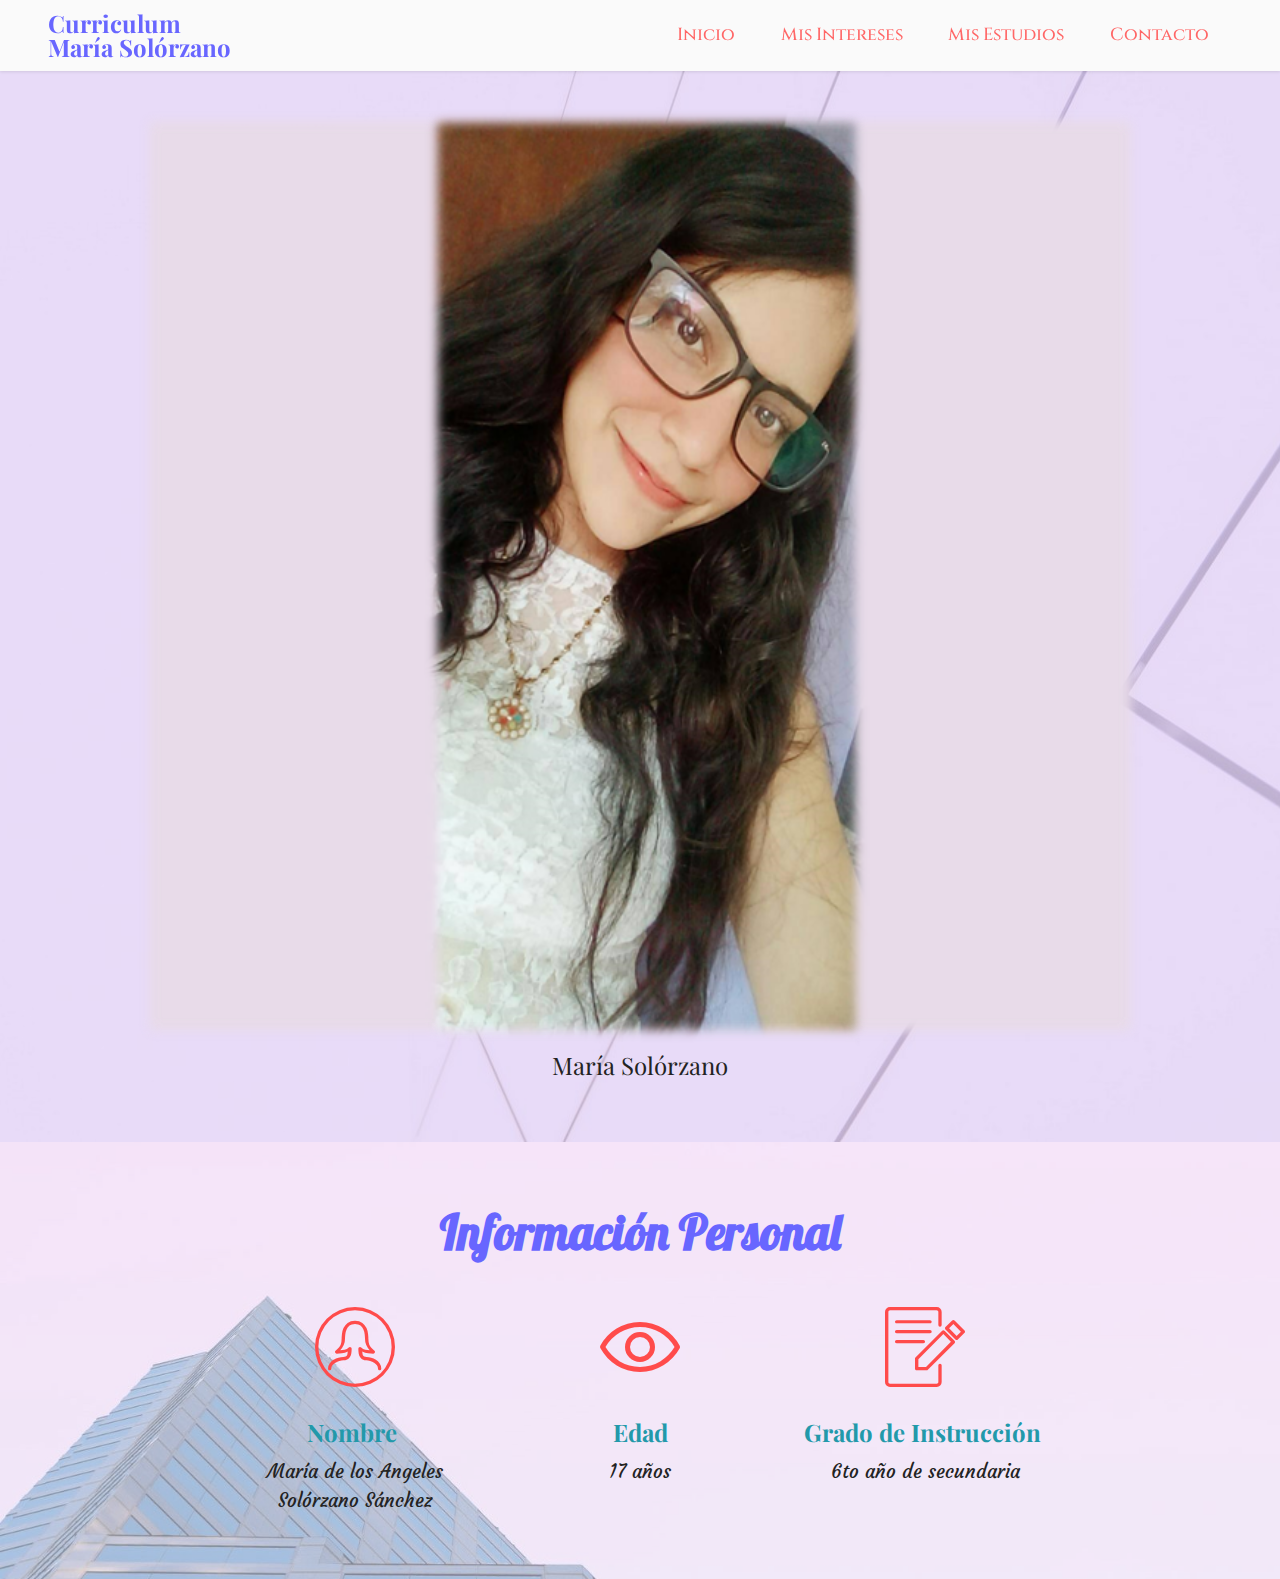
<file: index.html>
<!DOCTYPE html>
<html  >
<head>
  <!-- Site made with Mobirise Website Builder v5.3.0, https://mobirise.com -->
  <meta charset="UTF-8">
  <meta http-equiv="X-UA-Compatible" content="IE=edge">
  <meta name="generator" content="Mobirise v5.3.0, mobirise.com">
  <meta name="viewport" content="width=device-width, initial-scale=1, minimum-scale=1">
  <link rel="shortcut icon" href="assets/images/pexels-sharon-mccutcheon-3713892.jpg" type="image/x-icon">
  <meta name="description" content="">
  
  
  <title>Inicio</title>
  <link rel="stylesheet" href="assets/web/assets/mobirise-icons2/mobirise2.css">
  <link rel="stylesheet" href="assets/web/assets/mobirise-icons/mobirise-icons.css">
  <link rel="stylesheet" href="assets/web/assets/mobirise-icons-bold/mobirise-icons-bold.css">
  <link rel="stylesheet" href="assets/tether/tether.min.css">
  <link rel="stylesheet" href="assets/bootstrap/css/bootstrap.min.css">
  <link rel="stylesheet" href="assets/bootstrap/css/bootstrap-grid.min.css">
  <link rel="stylesheet" href="assets/bootstrap/css/bootstrap-reboot.min.css">
  <link rel="stylesheet" href="assets/dropdown/css/style.css">
  <link rel="stylesheet" href="assets/socicon/css/styles.css">
  <link rel="stylesheet" href="assets/theme/css/style.css">
  <link rel="preload" as="style" href="assets/mobirise/css/mbr-additional.css"><link rel="stylesheet" href="assets/mobirise/css/mbr-additional.css" type="text/css">
  
  
  
  
</head>
<body>
  
  <section class="menu menu1 cid-sv27QOKBMa" once="menu" id="menu1-0">
    

    <nav class="navbar navbar-dropdown navbar-fixed-top navbar-expand-lg">
        <div class="container-fluid">
            <div class="navbar-brand">
                
                <span class="navbar-caption-wrap"><a class="navbar-caption text-danger text-primary display-1" href="index.html">Curriculum<br> María Solórzano</a></span>
            </div>
            <button class="navbar-toggler" type="button" data-toggle="collapse" data-target="#navbarSupportedContent" aria-controls="navbarNavAltMarkup" aria-expanded="false" aria-label="Toggle navigation">
                <div class="hamburger">
                    <span></span>
                    <span></span>
                    <span></span>
                    <span></span>
                </div>
            </button>
            <div class="collapse navbar-collapse" id="navbarSupportedContent">
                <ul class="navbar-nav nav-dropdown nav-right" data-app-modern-menu="true"><li class="nav-item"><a class="nav-link link text-secondary text-primary display-4" href="index.html">Inicio</a></li>
                    <li class="nav-item"><a class="nav-link link text-secondary text-primary display-4" href="page1.html" target="_blank">Mis Intereses</a></li>
                    <li class="nav-item"><a class="nav-link link text-secondary text-primary display-4" href="page2.html">Mis Estudios</a>
                    </li><li class="nav-item"><a class="nav-link link text-secondary text-primary display-4" href="page3.html">Contacto</a></li></ul>
                
                
            </div>
        </div>
    </nav>
</section>

<section class="image3 cid-sv28gzDI10 mbr-fullscreen" id="image3-2">
    

    <div class="mbr-overlay" style="opacity: 0.4; background-color: rgb(199, 168, 241);">
    </div>

    <div class="container-fluid">
        <div class="row justify-content-center">
            <div class="col-12 col-lg-10">
                <div class="image-wrapper">
                    <img src="assets/images/imagen3.png" alt="Mobirise">
                    <p class="mbr-description mbr-fonts-style mt-2 align-center display-1">
                        María Solórzano</p>
                </div>
            </div>
        </div>
    </div>
</section>

<section class="features1 cid-sv28bft0uV mbr-parallax-background" id="features1-1">
    

    <div class="mbr-overlay" style="opacity: 0.5; background-color: rgb(255, 255, 255);">
    </div>
    <div class="container">
        <div class="row">
            <div class="col-12 col-lg-9">
                <h3 class="mbr-section-title mbr-fonts-style align-center mb-0 display-2">
                    <strong>Información Personal</strong></h3>
                
            </div>
        </div>
        <div class="row">
            <div class="card col-12 col-md-6 col-lg-3">
                <div class="card-wrapper">
                    <div class="card-box align-center">
                        <div class="iconfont-wrapper">
                            <span class="mbr-iconfont mbri-user2" style="color: rgb(255, 75, 75); fill: rgb(255, 75, 75);"></span>
                        </div>
                        <h5 class="card-title mbr-fonts-style display-1"><strong>Nombre&nbsp;</strong></h5>
                        <p class="card-text mbr-fonts-style display-7">María de los Angeles<br>Solórzano Sánchez</p>
                    </div>
                </div>
            </div>
            <div class="card col-12 col-md-6 col-lg-3">
                <div class="card-wrapper">
                    <div class="card-box align-center">
                        <div class="iconfont-wrapper">
                            <span class="mbr-iconfont mbrib-preview" style="color: rgb(255, 75, 75); fill: rgb(255, 75, 75);"></span>
                        </div>
                        <h5 class="card-title mbr-fonts-style display-1"><strong>Edad</strong></h5>
                        <p class="card-text mbr-fonts-style display-7">17 años</p>
                    </div>
                </div>
            </div>
            <div class="card col-12 col-md-6 col-lg-3">
                <div class="card-wrapper">
                    <div class="card-box align-center">
                        <div class="iconfont-wrapper">
                            <span class="mbr-iconfont mbri-edit" style="color: rgb(255, 75, 75); fill: rgb(255, 75, 75);"></span>
                        </div>
                        <h5 class="card-title mbr-fonts-style display-1"><strong>Grado de Instrucción&nbsp;</strong></h5>
                        <p class="card-text mbr-fonts-style display-7">6to año de secundaria</p>
                    </div>
                </div>
            </div>
            
        </div>
    </div>

  
</body>
</html>
</file>
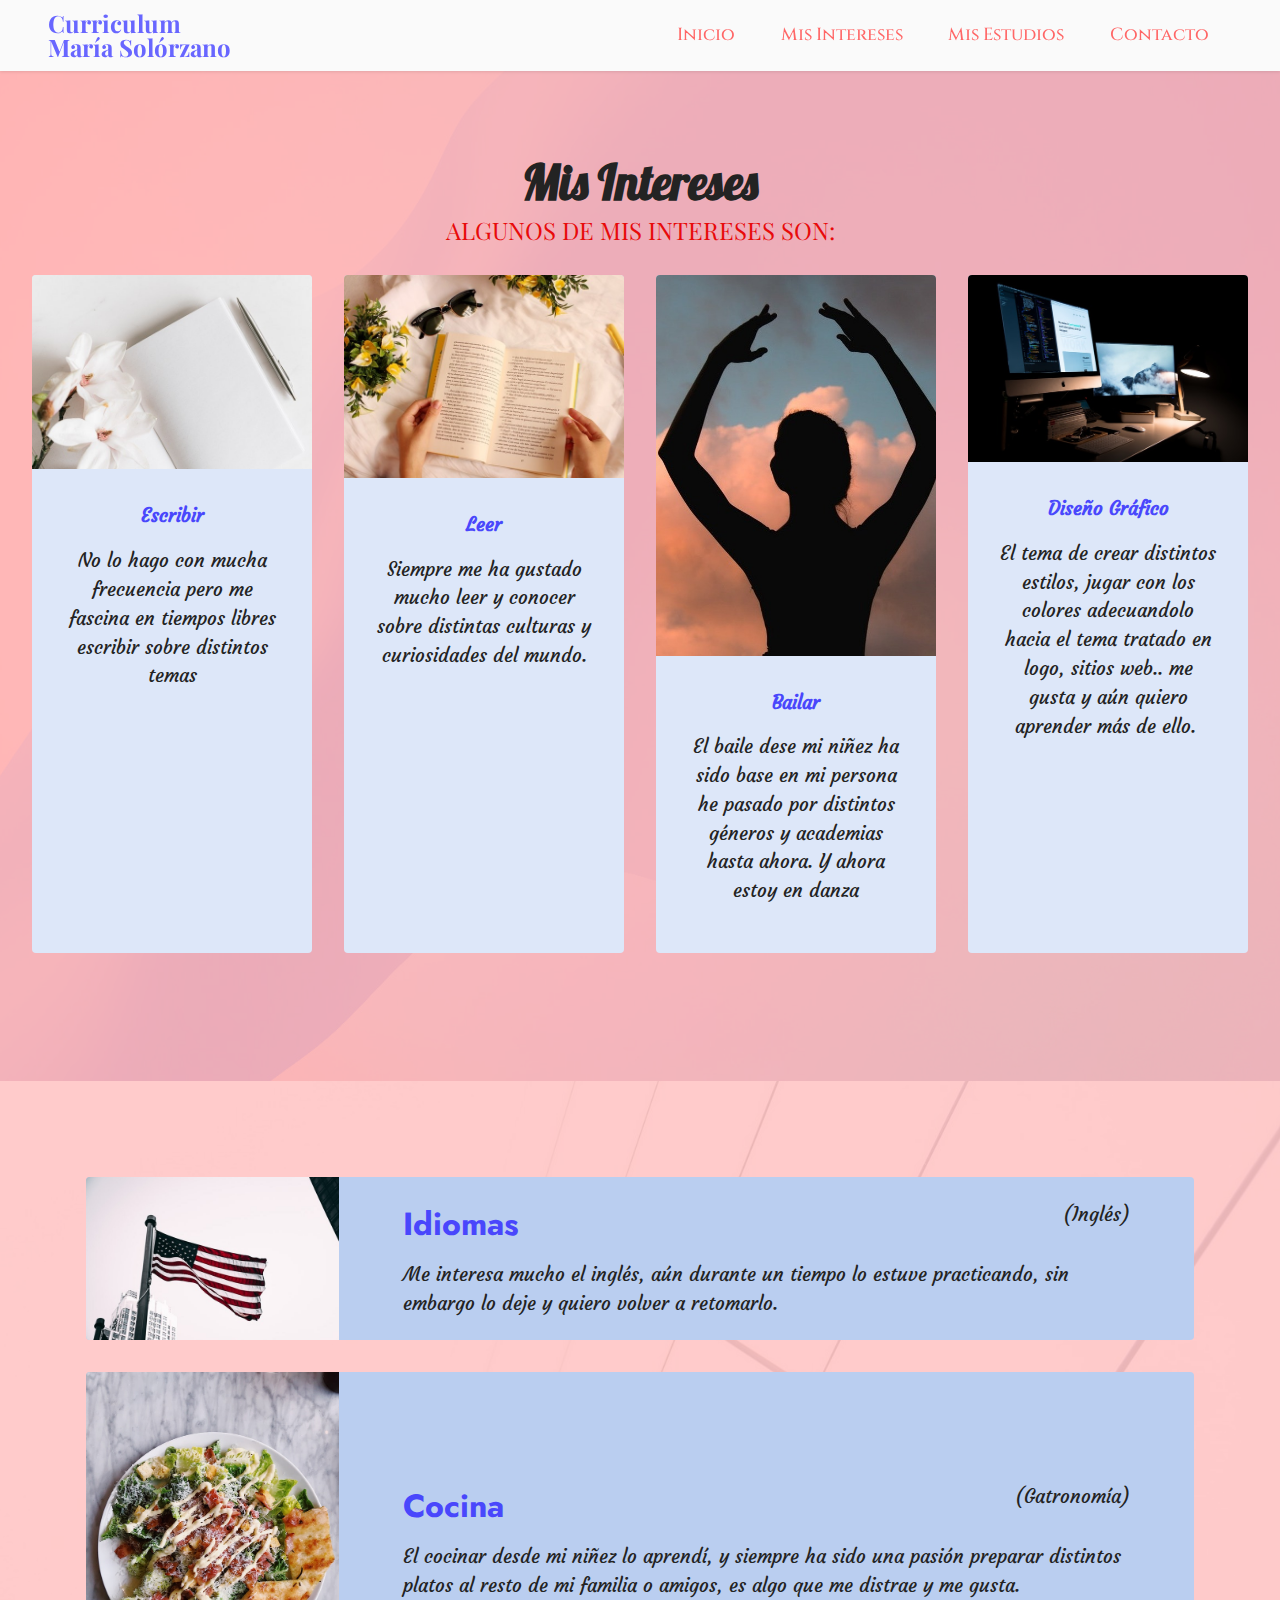
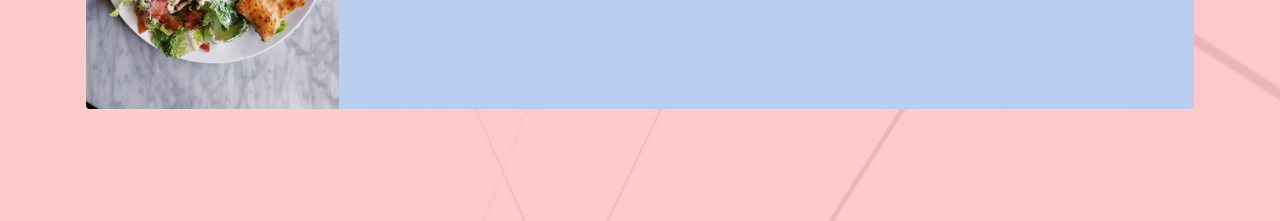
<file: page1.html>
<!DOCTYPE html>
<html  >
<head>
  <meta charset="UTF-8">
  <meta http-equiv="X-UA-Compatible" content="IE=edge">
  <meta name="generator" content="Mobirise v5.3.0, mobirise.com">
  <meta name="viewport" content="width=device-width, initial-scale=1, minimum-scale=1">
  <link rel="shortcut icon" href="assets/images/pexels-sharon-mccutcheon-3713892.jpg" type="image/x-icon">
  <meta name="description" content="">
  
  
  <title>Mis Intereses</title>
  <link rel="stylesheet" href="assets/tether/tether.min.css">
  <link rel="stylesheet" href="assets/bootstrap/css/bootstrap.min.css">
  <link rel="stylesheet" href="assets/bootstrap/css/bootstrap-grid.min.css">
  <link rel="stylesheet" href="assets/bootstrap/css/bootstrap-reboot.min.css">
  <link rel="stylesheet" href="assets/dropdown/css/style.css">
  <link rel="stylesheet" href="assets/socicon/css/styles.css">
  <link rel="stylesheet" href="assets/theme/css/style.css">
  <link rel="preload" as="style" href="assets/mobirise/css/mbr-additional.css"><link rel="stylesheet" href="assets/mobirise/css/mbr-additional.css" type="text/css">
  
  
  
  
</head>
<body>
  
  <section class="menu menu1 cid-sv27QOKBMa" once="menu" id="menu1-3">
    

    <nav class="navbar navbar-dropdown navbar-fixed-top navbar-expand-lg">
        <div class="container-fluid">
            <div class="navbar-brand">
                
                <span class="navbar-caption-wrap"><a class="navbar-caption text-danger text-primary display-1" href="index.html">Curriculum<br> María Solórzano</a></span>
            </div>
            <button class="navbar-toggler" type="button" data-toggle="collapse" data-target="#navbarSupportedContent" aria-controls="navbarNavAltMarkup" aria-expanded="false" aria-label="Toggle navigation">
                <div class="hamburger">
                    <span></span>
                    <span></span>
                    <span></span>
                    <span></span>
                </div>
            </button>
            <div class="collapse navbar-collapse" id="navbarSupportedContent">
                <ul class="navbar-nav nav-dropdown nav-right" data-app-modern-menu="true"><li class="nav-item"><a class="nav-link link text-secondary text-primary display-4" href="index.html">Inicio</a></li>
                    <li class="nav-item"><a class="nav-link link text-secondary text-primary display-4" href="page1.html" target="_blank">Mis Intereses</a></li>
                    <li class="nav-item"><a class="nav-link link text-secondary text-primary display-4" href="page2.html">Mis Estudios</a>
                    </li><li class="nav-item"><a class="nav-link link text-secondary text-primary display-4" href="page3.html">Contacto</a></li></ul>
                
                
            </div>
        </div>
    </nav>
</section>

<section class="gallery3 cid-sv2i0Z5v4S" id="gallery3-4">
    
    <div class="mbr-overlay"></div>
    <div class="container-fluid">
        <div class="mbr-section-head">
            <h4 class="mbr-section-title mbr-fonts-style align-center mb-0 display-2">
                <strong>Mis Intereses</strong></h4>
            <h5 class="mbr-section-subtitle mbr-fonts-style align-center mb-0 mt-2 display-1">ALGUNOS DE MIS INTERESES SON:</h5>
        </div>
        <div class="row mt-4">
            <div class="item features-image сol-12 col-md-6 col-lg-3">
                <div class="item-wrapper">
                    <div class="item-img">
                        <img src="assets/images/pexels-karolina-grabowska-4210784.jpeg" alt="">
                    </div>
                    <div class="item-content">
                        <h5 class="item-title mbr-fonts-style display-7">
                            <strong>Escribir</strong></h5>
                        
                        <p class="mbr-text mbr-fonts-style mt-3 display-7">No lo hago con mucha frecuencia pero me fascina en tiempos libres escribir sobre distintos temas</p>
                    </div>
                    
                </div>
            </div>
            <div class="item features-image сol-12 col-md-6 col-lg-3">
                <div class="item-wrapper">
                    <div class="item-img">
                        <img src="assets/images/pexels-aline-viana-prado-2465877.jpeg" alt="">
                    </div>
                    <div class="item-content">
                        <h5 class="item-title mbr-fonts-style display-7">
                            <strong>Leer</strong></h5>
                        
                        <p class="mbr-text mbr-fonts-style mt-3 display-7">Siempre me ha gustado mucho leer y conocer sobre distintas culturas y curiosidades del mundo.</p>
                    </div>
                    
                </div>
            </div>
            <div class="item features-image сol-12 col-md-6 col-lg-3">
                <div class="item-wrapper">
                    <div class="item-img">
                        <img src="assets/images/pexels-gustavo-tabosa-760117.jpeg" alt="">
                    </div>
                    <div class="item-content">
                        <h5 class="item-title mbr-fonts-style display-7"><strong>Bailar</strong></h5>
                        
                        <p class="mbr-text mbr-fonts-style mt-3 display-7">El baile dese mi niñez ha sido base en mi persona he pasado por distintos géneros y academias hasta ahora. Y ahora estoy en danza</p>
                    </div>
                    
                </div>
            </div>
            <div class="item features-image сol-12 col-md-6 col-lg-3">
                <div class="item-wrapper">
                    <div class="item-img">
                        <img src="assets/images/pexels-lee-campbell-115655.jpg" alt="" title="">
                    </div>
                    <div class="item-content">
                        <h5 class="item-title mbr-fonts-style display-7">
                            <strong>Diseño Gráfico</strong></h5>
                        
                        <p class="mbr-text mbr-fonts-style mt-3 display-7">El tema de crear distintos estilos, jugar con los colores adecuandolo hacia el tema tratado en logo, sitios web.. me gusta y aún quiero aprender más de ello.&nbsp;</p>
                    </div>
                    
                </div>
            </div>
        </div>
    </div>
</section>

<section class="features10 cid-sv2iu1BV0P" id="features11-5">
    <!---->
    
    <div class="mbr-overlay" style="opacity: 0.7; background-color: rgb(255, 181, 181);">
    </div>
    <div class="container">
        <div class="title">
            
            
        </div>
        <div class="card">
            <div class="card-wrapper">
                <div class="row align-items-center">
                    <div class="col-12 col-md-3">
                        <div class="image-wrapper">
                            <img src="assets/images/pexels-matthis-volquardsen-2091161.jpeg" alt="Mobirise" title="">
                        </div>
                    </div>
                    <div class="col-12 col-md">
                        <div class="card-box">
                            <div class="row">
                                <div class="col-12">
                                    <div class="top-line">
                                        <h4 class="card-title mbr-fonts-style display-5"><strong>Idiomas</strong></h4>
                                        <p class="cost mbr-fonts-style display-7">(Inglés)</p>
                                    </div>
                                </div>
                                <div class="col-12">
                                    <div class="bottom-line">
                                        <p class="mbr-text mbr-fonts-style m-0 display-7">
                                            Me interesa mucho el inglés, aún durante un tiempo lo estuve practicando, sin embargo lo deje y quiero volver a retomarlo.</p>
                                    </div>
                                </div>
                            </div>
                        </div>
                    </div>
                </div>
            </div>
        </div>
        <div class="card">
            <div class="card-wrapper">
                <div class="row align-items-center">
                    <div class="col-12 col-md-3">
                        <div class="image-wrapper">
                            <img src="assets/images/pexels-julie-aagaard-2097090.jpg" alt="Mobirise" title="">
                        </div>
                    </div>
                    <div class="col-12 col-md">
                        <div class="card-box">
                            <div class="row">
                                <div class="col-12">
                                    <div class="top-line">
                                        <h4 class="card-title mbr-fonts-style display-5"><strong>Cocina</strong></h4>
                                        <p class="cost mbr-fonts-style display-7">(Gatronomía)</p>
                                    </div>
                                </div>
                                <div class="col-12">
                                    <div class="bottom-line">
                                        <p class="mbr-text mbr-fonts-style m-0 display-7">
                                            El cocinar desde mi niñez lo aprendí, y siempre ha sido una pasión preparar distintos platos al resto de mi familia o amigos, es algo que me distrae y me gusta.</p>
                                    </div>
                                </div>
                            </div>
                        </div>
                    </div>
                </div>
            </div>
        </div>
        
        
        
        
    </div>

  
</body>
</html>
</file>
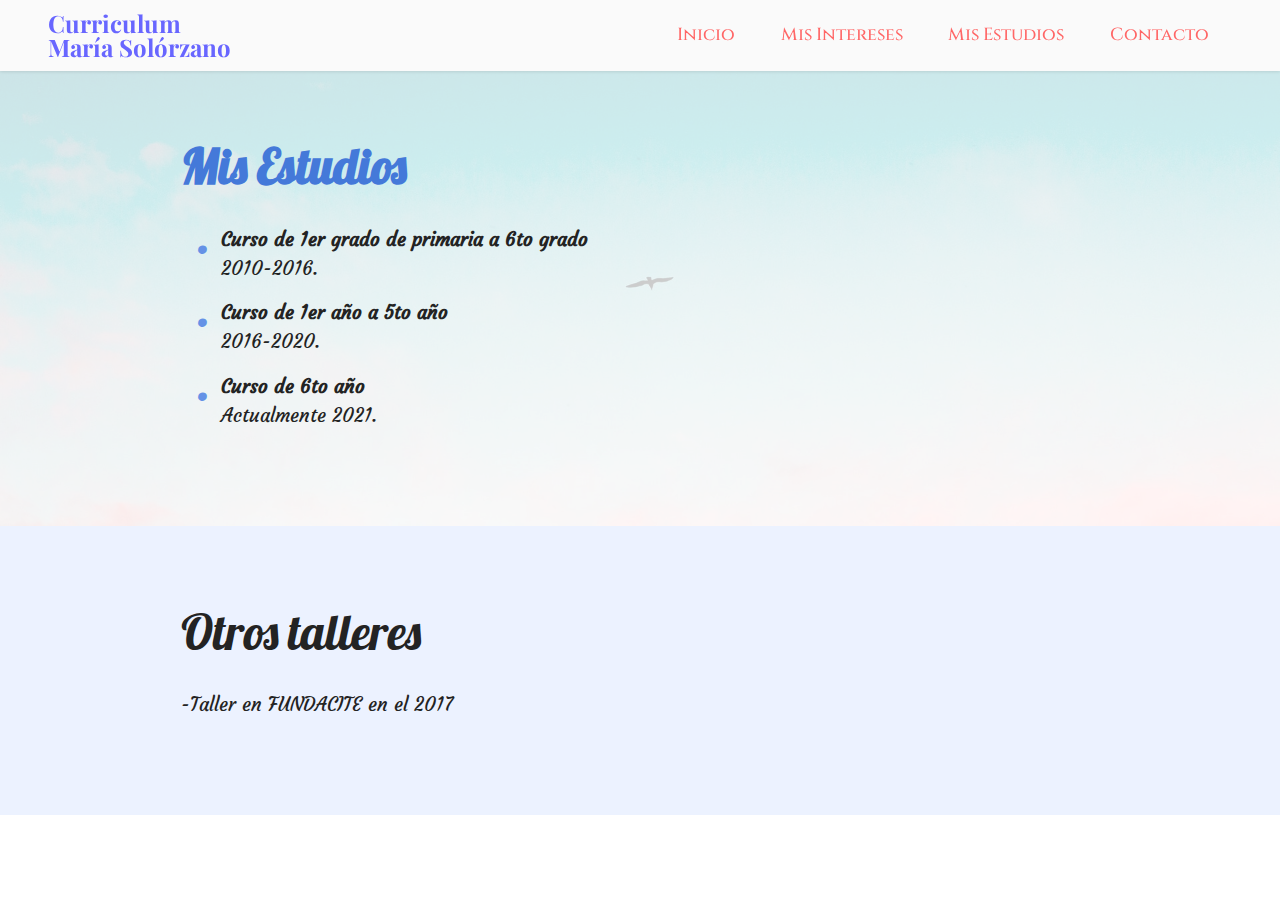
<file: page2.html>
<!DOCTYPE html>
<html  >
<head>
  <!-- Site made with Mobirise Website Builder v5.3.0, https://mobirise.com -->
  <meta charset="UTF-8">
  <meta http-equiv="X-UA-Compatible" content="IE=edge">
  <meta name="generator" content="Mobirise v5.3.0, mobirise.com">
  <meta name="viewport" content="width=device-width, initial-scale=1, minimum-scale=1">
  <link rel="shortcut icon" href="assets/images/pexels-sharon-mccutcheon-3713892.jpg" type="image/x-icon">
  <meta name="description" content="">
  
  
  <title>Mis Estudios</title>
  <link rel="stylesheet" href="assets/tether/tether.min.css">
  <link rel="stylesheet" href="assets/bootstrap/css/bootstrap.min.css">
  <link rel="stylesheet" href="assets/bootstrap/css/bootstrap-grid.min.css">
  <link rel="stylesheet" href="assets/bootstrap/css/bootstrap-reboot.min.css">
  <link rel="stylesheet" href="assets/dropdown/css/style.css">
  <link rel="stylesheet" href="assets/socicon/css/styles.css">
  <link rel="stylesheet" href="assets/theme/css/style.css">
  <link rel="preload" as="style" href="assets/mobirise/css/mbr-additional.css"><link rel="stylesheet" href="assets/mobirise/css/mbr-additional.css" type="text/css">
  
  
  
  
</head>
<body>
  
  <section class="menu menu1 cid-sv27QOKBMa" once="menu" id="menu1-6">
    

    <nav class="navbar navbar-dropdown navbar-fixed-top navbar-expand-lg">
        <div class="container-fluid">
            <div class="navbar-brand">
                
                <span class="navbar-caption-wrap"><a class="navbar-caption text-danger text-primary display-1" href="index.html">Curriculum<br> María Solórzano</a></span>
            </div>
            <button class="navbar-toggler" type="button" data-toggle="collapse" data-target="#navbarSupportedContent" aria-controls="navbarNavAltMarkup" aria-expanded="false" aria-label="Toggle navigation">
                <div class="hamburger">
                    <span></span>
                    <span></span>
                    <span></span>
                    <span></span>
                </div>
            </button>
            <div class="collapse navbar-collapse" id="navbarSupportedContent">
                <ul class="navbar-nav nav-dropdown nav-right" data-app-modern-menu="true"><li class="nav-item"><a class="nav-link link text-secondary text-primary display-4" href="index.html">Inicio</a></li>
                    <li class="nav-item"><a class="nav-link link text-secondary text-primary display-4" href="page1.html" target="_blank">Mis Intereses</a></li>
                    <li class="nav-item"><a class="nav-link link text-secondary text-primary display-4" href="page2.html">Mis Estudios</a>
                    </li><li class="nav-item"><a class="nav-link link text-secondary text-primary display-4" href="page3.html">Contacto</a></li></ul>
                
                
            </div>
        </div>
    </nav>
</section>

<section class="content14 cid-sv2tcLMKQY mbr-parallax-background" id="content14-7">
    
    <div class="mbr-overlay" style="opacity: 0.8; background-color: rgb(255, 255, 255);"></div>
    
    <div class="container">
        <div class="row justify-content-center">
            <div class="col-md-12 col-lg-10">
                    <h3 class="mbr-section-title mbr-fonts-style mb-4 display-2"><strong>Mis Estudios</strong></h3>
                <ul class="list mbr-fonts-style display-7">
                    <li><strong>Curso de 1er grado de primaria a 6to grado</strong><br>2010-2016.</li>
                    <li><strong>Curso de 1er año a 5to año</strong><br>2016-2020.</li>
                    <li><strong>Curso de 6to año</strong><br>Actualmente 2021.</li>
                </ul>
            </div>
        </div>
    </div>
</section>

<section class="content5 cid-sv2uxfWpVd" id="content5-8">
    
    <div class="container">
        <div class="row justify-content-center">
            <div class="col-md-12 col-lg-10">
                
                <h4 class="mbr-section-subtitle mbr-fonts-style mb-4 display-2">Otros talleres</h4>
                <p class="mbr-text mbr-fonts-style display-7">-Taller en FUNDACITE en el 2017</p>
            </div>
        </div>
    </div>

  
</body>
</html>
</file>
<file: assets/web/assets/mobirise-icons2/mobirise2.css>
@font-face {
  font-family: 'Moririse2';
  font-display: swap;
  src:  url('mobirise2.eot?f2bix4');
  src:  url('mobirise2.eot?f2bix4#iefix') format('embedded-opentype'),
    url('mobirise2.ttf?f2bix4') format('truetype'),
    url('mobirise2.woff?f2bix4') format('woff'),
    url('mobirise2.svg?f2bix4#mobirise2') format('svg');
  font-weight: normal;
  font-style: normal;
}

[class^="mobi-"], [class*=" mobi-"] {
  /* use !important to prevent issues with browser extensions that change fonts */
  font-family: 'Moririse2' !important;
  speak: none;
  font-style: normal;
  font-weight: normal;
  font-variant: normal;
  text-transform: none;
  line-height: 1;

  /* Better Font Rendering =========== */
  -webkit-font-smoothing: antialiased;
  -moz-osx-font-smoothing: grayscale;
}

.mobi-mbri-add-submenu:before {
  content: "\e900";
}
.mobi-mbri-alert:before {
  content: "\e901";
}
.mobi-mbri-align-center:before {
  content: "\e902";
}
.mobi-mbri-align-justify:before {
  content: "\e903";
}
.mobi-mbri-align-left:before {
  content: "\e904";
}
.mobi-mbri-align-right:before {
  content: "\e905";
}
.mobi-mbri-android:before {
  content: "\e906";
}
.mobi-mbri-apple:before {
  content: "\e907";
}
.mobi-mbri-arrow-down:before {
  content: "\e908";
}
.mobi-mbri-arrow-next:before {
  content: "\e909";
}
.mobi-mbri-arrow-prev:before {
  content: "\e90a";
}
.mobi-mbri-arrow-up:before {
  content: "\e90b";
}
.mobi-mbri-bold:before {
  content: "\e90c";
}
.mobi-mbri-bookmark:before {
  content: "\e90d";
}
.mobi-mbri-bootstrap:before {
  content: "\e90e";
}
.mobi-mbri-briefcase:before {
  content: "\e90f";
}
.mobi-mbri-browse:before {
  content: "\e910";
}
.mobi-mbri-bulleted-list:before {
  content: "\e911";
}
.mobi-mbri-calendar:before {
  content: "\e912";
}
.mobi-mbri-camera:before {
  content: "\e913";
}
.mobi-mbri-cart-add:before {
  content: "\e914";
}
.mobi-mbri-cart-full:before {
  content: "\e915";
}
.mobi-mbri-cash:before {
  content: "\e916";
}
.mobi-mbri-change-style:before {
  content: "\e917";
}
.mobi-mbri-chat:before {
  content: "\e918";
}
.mobi-mbri-clock:before {
  content: "\e919";
}
.mobi-mbri-close:before {
  content: "\e91a";
}
.mobi-mbri-cloud:before {
  content: "\e91b";
}
.mobi-mbri-code:before {
  content: "\e91c";
}
.mobi-mbri-contact-form:before {
  content: "\e91d";
}
.mobi-mbri-credit-card:before {
  content: "\e91e";
}
.mobi-mbri-cursor-click:before {
  content: "\e91f";
}
.mobi-mbri-cust-feedback:before {
  content: "\e920";
}
.mobi-mbri-database:before {
  content: "\e921";
}
.mobi-mbri-delivery:before {
  content: "\e922";
}
.mobi-mbri-desktop:before {
  content: "\e923";
}
.mobi-mbri-devices:before {
  content: "\e924";
}
.mobi-mbri-down:before {
  content: "\e925";
}
.mobi-mbri-download-2:before {
  content: "\e926";
}
.mobi-mbri-download:before {
  content: "\e927";
}
.mobi-mbri-drag-n-drop-2:before {
  content: "\e928";
}
.mobi-mbri-drag-n-drop:before {
  content: "\e929";
}
.mobi-mbri-edit-2:before {
  content: "\e92a";
}
.mobi-mbri-edit:before {
  content: "\e92b";
}
.mobi-mbri-error:before {
  content: "\e92c";
}
.mobi-mbri-extension:before {
  content: "\e92d";
}
.mobi-mbri-features:before {
  content: "\e92e";
}
.mobi-mbri-file:before {
  content: "\e92f";
}
.mobi-mbri-flag:before {
  content: "\e930";
}
.mobi-mbri-folder:before {
  content: "\e931";
}
.mobi-mbri-gift:before {
  content: "\e932";
}
.mobi-mbri-github:before {
  content: "\e933";
}
.mobi-mbri-globe-2:before {
  content: "\e934";
}
.mobi-mbri-globe:before {
  content: "\e935";
}
.mobi-mbri-growing-chart:before {
  content: "\e936";
}
.mobi-mbri-hearth:before {
  content: "\e937";
}
.mobi-mbri-help:before {
  content: "\e938";
}
.mobi-mbri-home:before {
  content: "\e939";
}
.mobi-mbri-hot-cup:before {
  content: "\e93a";
}
.mobi-mbri-idea:before {
  content: "\e93b";
}
.mobi-mbri-image-gallery:before {
  content: "\e93c";
}
.mobi-mbri-image-slider:before {
  content: "\e93d";
}
.mobi-mbri-info:before {
  content: "\e93e";
}
.mobi-mbri-italic:before {
  content: "\e93f";
}
.mobi-mbri-key:before {
  content: "\e940";
}
.mobi-mbri-laptop:before {
  content: "\e941";
}
.mobi-mbri-layers:before {
  content: "\e942";
}
.mobi-mbri-left-right:before {
  content: "\e943";
}
.mobi-mbri-left:before {
  content: "\e944";
}
.mobi-mbri-letter:before {
  content: "\e945";
}
.mobi-mbri-like:before {
  content: "\e946";
}
.mobi-mbri-link:before {
  content: "\e947";
}
.mobi-mbri-lock:before {
  content: "\e948";
}
.mobi-mbri-login:before {
  content: "\e949";
}
.mobi-mbri-logout:before {
  content: "\e94a";
}
.mobi-mbri-magic-stick:before {
  content: "\e94b";
}
.mobi-mbri-map-pin:before {
  content: "\e94c";
}
.mobi-mbri-menu:before {
  content: "\e94d";
}
.mobi-mbri-mobile-2:before {
  content: "\e94e";
}
.mobi-mbri-mobile-horizontal:before {
  content: "\e94f";
}
.mobi-mbri-mobile:before {
  content: "\e950";
}
.mobi-mbri-mobirise:before {
  content: "\e951";
}
.mobi-mbri-more-horizontal:before {
  content: "\e952";
}
.mobi-mbri-more-vertical:before {
  content: "\e953";
}
.mobi-mbri-music:before {
  content: "\e954";
}
.mobi-mbri-new-file:before {
  content: "\e955";
}
.mobi-mbri-numbered-list:before {
  content: "\e956";
}
.mobi-mbri-opened-folder:before {
  content: "\e957";
}
.mobi-mbri-pages:before {
  content: "\e958";
}
.mobi-mbri-paper-plane:before {
  content: "\e959";
}
.mobi-mbri-paperclip:before {
  content: "\e95a";
}
.mobi-mbri-phone:before {
  content: "\e95b";
}
.mobi-mbri-photo:before {
  content: "\e95c";
}
.mobi-mbri-photos:before {
  content: "\e95d";
}
.mobi-mbri-pin:before {
  content: "\e95e";
}
.mobi-mbri-play:before {
  content: "\e95f";
}
.mobi-mbri-plus:before {
  content: "\e960";
}
.mobi-mbri-preview:before {
  content: "\e961";
}
.mobi-mbri-print:before {
  content: "\e962";
}
.mobi-mbri-protect:before {
  content: "\e963";
}
.mobi-mbri-question:before {
  content: "\e964";
}
.mobi-mbri-quote-left:before {
  content: "\e965";
}
.mobi-mbri-quote-right:before {
  content: "\e966";
}
.mobi-mbri-redo:before {
  content: "\e967";
}
.mobi-mbri-refresh:before {
  content: "\e968";
}
.mobi-mbri-responsive-2:before {
  content: "\e969";
}
.mobi-mbri-responsive:before {
  content: "\e96a";
}
.mobi-mbri-right:before {
  content: "\e96b";
}
.mobi-mbri-rocket:before {
  content: "\e96c";
}
.mobi-mbri-sad-face:before {
  content: "\e96d";
}
.mobi-mbri-sale:before {
  content: "\e96e";
}
.mobi-mbri-save:before {
  content: "\e96f";
}
.mobi-mbri-search:before {
  content: "\e970";
}
.mobi-mbri-setting-2:before {
  content: "\e971";
}
.mobi-mbri-setting-3:before {
  content: "\e972";
}
.mobi-mbri-setting:before {
  content: "\e973";
}
.mobi-mbri-share:before {
  content: "\e974";
}
.mobi-mbri-shopping-bag:before {
  content: "\e975";
}
.mobi-mbri-shopping-basket:before {
  content: "\e976";
}
.mobi-mbri-shopping-cart:before {
  content: "\e977";
}
.mobi-mbri-sites:before {
  content: "\e978";
}
.mobi-mbri-smile-face:before {
  content: "\e979";
}
.mobi-mbri-speed:before {
  content: "\e97a";
}
.mobi-mbri-star:before {
  content: "\e97b";
}
.mobi-mbri-success:before {
  content: "\e97c";
}
.mobi-mbri-sun:before {
  content: "\e97d";
}
.mobi-mbri-sun2:before {
  content: "\e97e";
}
.mobi-mbri-tablet-vertical:before {
  content: "\e97f";
}
.mobi-mbri-tablet:before {
  content: "\e980";
}
.mobi-mbri-target:before {
  content: "\e981";
}
.mobi-mbri-timer:before {
  content: "\e982";
}
.mobi-mbri-to-ftp:before {
  content: "\e983";
}
.mobi-mbri-to-local-drive:before {
  content: "\e984";
}
.mobi-mbri-touch-swipe:before {
  content: "\e985";
}
.mobi-mbri-touch:before {
  content: "\e986";
}
.mobi-mbri-trash:before {
  content: "\e987";
}
.mobi-mbri-underline:before {
  content: "\e988";
}
.mobi-mbri-undo:before {
  content: "\e989";
}
.mobi-mbri-unlink:before {
  content: "\e98a";
}
.mobi-mbri-unlock:before {
  content: "\e98b";
}
.mobi-mbri-up-down:before {
  content: "\e98c";
}
.mobi-mbri-up:before {
  content: "\e98d";
}
.mobi-mbri-update:before {
  content: "\e98e";
}
.mobi-mbri-upload-2:before {
  content: "\e98f";
}
.mobi-mbri-upload:before {
  content: "\e990";
}
.mobi-mbri-user-2:before {
  content: "\e991";
}
.mobi-mbri-user:before {
  content: "\e992";
}
.mobi-mbri-users:before {
  content: "\e993";
}
.mobi-mbri-video-play:before {
  content: "\e994";
}
.mobi-mbri-video:before {
  content: "\e995";
}
.mobi-mbri-watch:before {
  content: "\e996";
}
.mobi-mbri-website-theme-2:before {
  content: "\e997";
}
.mobi-mbri-website-theme:before {
  content: "\e998";
}
.mobi-mbri-wifi:before {
  content: "\e999";
}
.mobi-mbri-windows:before {
  content: "\e99a";
}
.mobi-mbri-zoom-in:before {
  content: "\e99b";
}
.mobi-mbri-zoom-out:before {
  content: "\e99c";
}
</file>
<file: assets/web/assets/mobirise-icons/mobirise-icons.css>
@font-face {
  font-family: 'MobiriseIcons';
  src:  url('mobirise-icons.eot?spat4u');
  src:  url('mobirise-icons.eot?spat4u#iefix') format('embedded-opentype'),
    url('mobirise-icons.ttf?spat4u') format('truetype'),
    url('mobirise-icons.woff?spat4u') format('woff'),
    url('mobirise-icons.svg?spat4u#MobiriseIcons') format('svg');
  font-weight: normal;
  font-style: normal;
  font-display: swap;
}

[class^="mbri-"], [class*=" mbri-"] {
  /* use !important to prevent issues with browser extensions that change fonts */
  font-family: MobiriseIcons !important;
  speak: none;
  font-style: normal;
  font-weight: normal;
  font-variant: normal;
  text-transform: none;
  line-height: 1;

  /* Better Font Rendering =========== */
  -webkit-font-smoothing: antialiased;
  -moz-osx-font-smoothing: grayscale;
}

.mbri-add-submenu:before {
  content: "\e900";
}
.mbri-alert:before {
  content: "\e901";
}
.mbri-align-center:before {
  content: "\e902";
}
.mbri-align-justify:before {
  content: "\e903";
}
.mbri-align-left:before {
  content: "\e904";
}
.mbri-align-right:before {
  content: "\e905";
}
.mbri-android:before {
  content: "\e906";
}
.mbri-apple:before {
  content: "\e907";
}
.mbri-arrow-down:before {
  content: "\e908";
}
.mbri-arrow-next:before {
  content: "\e909";
}
.mbri-arrow-prev:before {
  content: "\e90a";
}
.mbri-arrow-up:before {
  content: "\e90b";
}
.mbri-bold:before {
  content: "\e90c";
}
.mbri-bookmark:before {
  content: "\e90d";
}
.mbri-bootstrap:before {
  content: "\e90e";
}
.mbri-briefcase:before {
  content: "\e90f";
}
.mbri-browse:before {
  content: "\e910";
}
.mbri-bulleted-list:before {
  content: "\e911";
}
.mbri-calendar:before {
  content: "\e912";
}
.mbri-camera:before {
  content: "\e913";
}
.mbri-cart-add:before {
  content: "\e914";
}
.mbri-cart-full:before {
  content: "\e915";
}
.mbri-cash:before {
  content: "\e916";
}
.mbri-change-style:before {
  content: "\e917";
}
.mbri-chat:before {
  content: "\e918";
}
.mbri-clock:before {
  content: "\e919";
}
.mbri-close:before {
  content: "\e91a";
}
.mbri-cloud:before {
  content: "\e91b";
}
.mbri-code:before {
  content: "\e91c";
}
.mbri-contact-form:before {
  content: "\e91d";
}
.mbri-credit-card:before {
  content: "\e91e";
}
.mbri-cursor-click:before {
  content: "\e91f";
}
.mbri-cust-feedback:before {
  content: "\e920";
}
.mbri-database:before {
  content: "\e921";
}
.mbri-delivery:before {
  content: "\e922";
}
.mbri-desktop:before {
  content: "\e923";
}
.mbri-devices:before {
  content: "\e924";
}
.mbri-down:before {
  content: "\e925";
}
.mbri-download:before {
  content: "\e989";
}
.mbri-drag-n-drop:before {
  content: "\e927";
}
.mbri-drag-n-drop2:before {
  content: "\e928";
}
.mbri-edit:before {
  content: "\e929";
}
.mbri-edit2:before {
  content: "\e92a";
}
.mbri-error:before {
  content: "\e92b";
}
.mbri-extension:before {
  content: "\e92c";
}
.mbri-features:before {
  content: "\e92d";
}
.mbri-file:before {
  content: "\e92e";
}
.mbri-flag:before {
  content: "\e92f";
}
.mbri-folder:before {
  content: "\e930";
}
.mbri-gift:before {
  content: "\e931";
}
.mbri-github:before {
  content: "\e932";
}
.mbri-globe:before {
  content: "\e933";
}
.mbri-globe-2:before {
  content: "\e934";
}
.mbri-growing-chart:before {
  content: "\e935";
}
.mbri-hearth:before {
  content: "\e936";
}
.mbri-help:before {
  content: "\e937";
}
.mbri-home:before {
  content: "\e938";
}
.mbri-hot-cup:before {
  content: "\e939";
}
.mbri-idea:before {
  content: "\e93a";
}
.mbri-image-gallery:before {
  content: "\e93b";
}
.mbri-image-slider:before {
  content: "\e93c";
}
.mbri-info:before {
  content: "\e93d";
}
.mbri-italic:before {
  content: "\e93e";
}
.mbri-key:before {
  content: "\e93f";
}
.mbri-laptop:before {
  content: "\e940";
}
.mbri-layers:before {
  content: "\e941";
}
.mbri-left-right:before {
  content: "\e942";
}
.mbri-left:before {
  content: "\e943";
}
.mbri-letter:before {
  content: "\e944";
}
.mbri-like:before {
  content: "\e945";
}
.mbri-link:before {
  content: "\e946";
}
.mbri-lock:before {
  content: "\e947";
}
.mbri-login:before {
  content: "\e948";
}
.mbri-logout:before {
  content: "\e949";
}
.mbri-magic-stick:before {
  content: "\e94a";
}
.mbri-map-pin:before {
  content: "\e94b";
}
.mbri-menu:before {
  content: "\e94c";
}
.mbri-mobile:before {
  content: "\e94d";
}
.mbri-mobile2:before {
  content: "\e94e";
}
.mbri-mobirise:before {
  content: "\e94f";
}
.mbri-more-horizontal:before {
  content: "\e950";
}
.mbri-more-vertical:before {
  content: "\e951";
}
.mbri-music:before {
  content: "\e952";
}
.mbri-new-file:before {
  content: "\e953";
}
.mbri-numbered-list:before {
  content: "\e954";
}
.mbri-opened-folder:before {
  content: "\e955";
}
.mbri-pages:before {
  content: "\e956";
}
.mbri-paper-plane:before {
  content: "\e957";
}
.mbri-paperclip:before {
  content: "\e958";
}
.mbri-photo:before {
  content: "\e959";
}
.mbri-photos:before {
  content: "\e95a";
}
.mbri-pin:before {
  content: "\e95b";
}
.mbri-play:before {
  content: "\e95c";
}
.mbri-plus:before {
  content: "\e95d";
}
.mbri-preview:before {
  content: "\e95e";
}
.mbri-print:before {
  content: "\e95f";
}
.mbri-protect:before {
  content: "\e960";
}
.mbri-question:before {
  content: "\e961";
}
.mbri-quote-left:before {
  content: "\e962";
}
.mbri-quote-right:before {
  content: "\e963";
}
.mbri-refresh:before {
  content: "\e964";
}
.mbri-responsive:before {
  content: "\e965";
}
.mbri-right:before {
  content: "\e966";
}
.mbri-rocket:before {
  content: "\e967";
}
.mbri-sad-face:before {
  content: "\e968";
}
.mbri-sale:before {
  content: "\e969";
}
.mbri-save:before {
  content: "\e96a";
}
.mbri-search:before {
  content: "\e96b";
}
.mbri-setting:before {
  content: "\e96c";
}
.mbri-setting2:before {
  content: "\e96d";
}
.mbri-setting3:before {
  content: "\e96e";
}
.mbri-share:before {
  content: "\e96f";
}
.mbri-shopping-bag:before {
  content: "\e970";
}
.mbri-shopping-basket:before {
  content: "\e971";
}
.mbri-shopping-cart:before {
  content: "\e972";
}
.mbri-sites:before {
  content: "\e973";
}
.mbri-smile-face:before {
  content: "\e974";
}
.mbri-speed:before {
  content: "\e975";
}
.mbri-star:before {
  content: "\e976";
}
.mbri-success:before {
  content: "\e977";
}
.mbri-sun:before {
  content: "\e978";
}
.mbri-sun2:before {
  content: "\e979";
}
.mbri-tablet:before {
  content: "\e97a";
}
.mbri-tablet-vertical:before {
  content: "\e97b";
}
.mbri-target:before {
  content: "\e97c";
}
.mbri-timer:before {
  content: "\e97d";
}
.mbri-to-ftp:before {
  content: "\e97e";
}
.mbri-to-local-drive:before {
  content: "\e97f";
}
.mbri-touch-swipe:before {
  content: "\e980";
}
.mbri-touch:before {
  content: "\e981";
}
.mbri-trash:before {
  content: "\e982";
}
.mbri-underline:before {
  content: "\e983";
}
.mbri-unlink:before {
  content: "\e984";
}
.mbri-unlock:before {
  content: "\e985";
}
.mbri-up-down:before {
  content: "\e986";
}
.mbri-up:before {
  content: "\e987";
}
.mbri-update:before {
  content: "\e988";
}
.mbri-upload:before {
 content: "\e926"; 
}
.mbri-user:before {
  content: "\e98a";
}
.mbri-user2:before {
  content: "\e98b";
}
.mbri-users:before {
  content: "\e98c";
}
.mbri-video:before {
  content: "\e98d";
}
.mbri-video-play:before {
  content: "\e98e";
}
.mbri-watch:before {
  content: "\e98f";
}
.mbri-website-theme:before {
  content: "\e990";
}
.mbri-wifi:before {
  content: "\e991";
}
.mbri-windows:before {
  content: "\e992";
}
.mbri-zoom-out:before {
  content: "\e993";
}
.mbri-redo:before {
  content: "\e994";
}
.mbri-undo:before {
  content: "\e995";
}
</file>
<file: assets/web/assets/mobirise-icons-bold/mobirise-icons-bold.css>
@font-face {
  font-family: 'mobirise-icons-bold';
  font-display: swap;
  src:  url('mobirise-icons-bold.eot?m1l4yr');
  src:  url('mobirise-icons-bold.eot?m1l4yr#iefix') format('embedded-opentype'),
    url('mobirise-icons-bold.ttf?m1l4yr') format('truetype'),
    url('mobirise-icons-bold.woff?m1l4yr') format('woff'),
    url('mobirise-icons-bold.svg?m1l4yr#mobirise-icons-bold') format('svg');
  font-weight: normal;
  font-style: normal;
}

[class^="mbrib-"], [class*="mbrib-"] {
  /* use !important to prevent issues with browser extensions that change fonts */
  font-family: 'mobirise-icons-bold' !important;
  speak: none;
  font-style: normal;
  font-weight: normal;
  font-variant: normal;
  text-transform: none;
  line-height: 1;

  /* Better Font Rendering =========== */
  -webkit-font-smoothing: antialiased;
  -moz-osx-font-smoothing: grayscale;
}

.mbrib-add-submenu:before {
  content: "\e900";
}
.mbrib-alert:before {
  content: "\e901";
}
.mbrib-align-center:before {
  content: "\e902";
}
.mbrib-align-justify:before {
  content: "\e903";
}
.mbrib-align-left:before {
  content: "\e904";
}
.mbrib-align-right:before {
  content: "\e905";
}
.mbrib-android:before {
  content: "\e906";
}
.mbrib-apple:before {
  content: "\e907";
}
.mbrib-arrow-down:before {
  content: "\e908";
}
.mbrib-arrow-next:before {
  content: "\e909";
}
.mbrib-arrow-prev:before {
  content: "\e90a";
}
.mbrib-arrow-up:before {
  content: "\e90b";
}
.mbrib-bold:before {
  content: "\e90c";
}
.mbrib-bookmark:before {
  content: "\e90d";
}
.mbrib-bootstrap:before {
  content: "\e90e";
}
.mbrib-briefcase:before {
  content: "\e90f";
}
.mbrib-browse:before {
  content: "\e910";
}
.mbrib-bulleted-list:before {
  content: "\e911";
}
.mbrib-calendar:before {
  content: "\e912";
}
.mbrib-camera:before {
  content: "\e913";
}
.mbrib-cart-add:before {
  content: "\e914";
}
.mbrib-cart-full:before {
  content: "\e915";
}
.mbrib-cash:before {
  content: "\e916";
}
.mbrib-change-style:before {
  content: "\e917";
}
.mbrib-chat:before {
  content: "\e918";
}
.mbrib-clock:before {
  content: "\e919";
}
.mbrib-close:before {
  content: "\e91a";
}
.mbrib-cloud:before {
  content: "\e91b";
}
.mbrib-code:before {
  content: "\e91c";
}
.mbrib-contact-form:before {
  content: "\e91d";
}
.mbrib-credit-card:before {
  content: "\e91e";
}
.mbrib-cursor-click:before {
  content: "\e91f";
}
.mbrib-cust-feedback:before {
  content: "\e920";
}
.mbrib-database:before {
  content: "\e921";
}
.mbrib-delivery:before {
  content: "\e922";
}
.mbrib-desktop:before {
  content: "\e923";
}
.mbrib-devices:before {
  content: "\e924";
}
.mbrib-down:before {
  content: "\e925";
}
.mbrib-download:before {
  content: "\e926";
}
.mbrib-drag-n-drop:before {
  content: "\e927";
}
.mbrib-drag-n-drop2:before {
  content: "\e928";
}
.mbrib-edit:before {
  content: "\e929";
}
.mbrib-edit2:before {
  content: "\e92a";
}
.mbrib-error:before {
  content: "\e92b";
}
.mbrib-extension:before {
  content: "\e92c";
}
.mbrib-features:before {
  content: "\e92d";
}
.mbrib-file:before {
  content: "\e92e";
}
.mbrib-flag:before {
  content: "\e92f";
}
.mbrib-folder:before {
  content: "\e930";
}
.mbrib-gift:before {
  content: "\e931";
}
.mbrib-github:before {
  content: "\e932";
}
.mbrib-globe-2:before {
  content: "\e933";
}
.mbrib-globe:before {
  content: "\e934";
}
.mbrib-growing-chart:before {
  content: "\e935";
}
.mbrib-hearth:before {
  content: "\e936";
}
.mbrib-help:before {
  content: "\e937";
}
.mbrib-home:before {
  content: "\e938";
}
.mbrib-hot-cup:before {
  content: "\e939";
}
.mbrib-idea:before {
  content: "\e93a";
}
.mbrib-image-gallery:before {
  content: "\e93b";
}
.mbrib-image-slider:before {
  content: "\e93c";
}
.mbrib-info:before {
  content: "\e93d";
}
.mbrib-italic:before {
  content: "\e93e";
}
.mbrib-key:before {
  content: "\e93f";
}
.mbrib-laptop:before {
  content: "\e940";
}
.mbrib-layers:before {
  content: "\e941";
}
.mbrib-left-right:before {
  content: "\e942";
}
.mbrib-left:before {
  content: "\e943";
}
.mbrib-letter:before {
  content: "\e944";
}
.mbrib-like:before {
  content: "\e945";
}
.mbrib-link:before {
  content: "\e946";
}
.mbrib-lock:before {
  content: "\e947";
}
.mbrib-login:before {
  content: "\e948";
}
.mbrib-logout:before {
  content: "\e949";
}
.mbrib-magic-stick:before {
  content: "\e94a";
}
.mbrib-map-pin:before {
  content: "\e94b";
}
.mbrib-menu:before {
  content: "\e94c";
}
.mbrib-mobile:before {
  content: "\e94d";
}
.mbrib-mobile2:before {
  content: "\e94e";
}
.mbrib-mobirise:before {
  content: "\e94f";
}
.mbrib-more-horizontal:before {
  content: "\e950";
}
.mbrib-more-vertical:before {
  content: "\e951";
}
.mbrib-music:before {
  content: "\e952";
}
.mbrib-new-file:before {
  content: "\e953";
}
.mbrib-numbered-list:before {
  content: "\e954";
}
.mbrib-opened-folder:before {
  content: "\e955";
}
.mbrib-pages:before {
  content: "\e956";
}
.mbrib-paper-plane:before {
  content: "\e957";
}
.mbrib-paperclip:before {
  content: "\e958";
}
.mbrib-photo:before {
  content: "\e959";
}
.mbrib-photos:before {
  content: "\e95a";
}
.mbrib-pin:before {
  content: "\e95b";
}
.mbrib-play:before {
  content: "\e95c";
}
.mbrib-plus:before {
  content: "\e95d";
}
.mbrib-preview:before {
  content: "\e95e";
}
.mbrib-print:before {
  content: "\e95f";
}
.mbrib-protect:before {
  content: "\e960";
}
.mbrib-question:before {
  content: "\e961";
}
.mbrib-quote-left:before {
  content: "\e962";
}
.mbrib-quote-right:before {
  content: "\e963";
}
.mbrib-redo:before {
  content: "\e964";
}
.mbrib-refresh:before {
  content: "\e965";
}
.mbrib-responsive:before {
  content: "\e966";
}
.mbrib-right:before {
  content: "\e967";
}
.mbrib-rocket:before {
  content: "\e968";
}
.mbrib-sad-face:before {
  content: "\e969";
}
.mbrib-sale:before {
  content: "\e96a";
}
.mbrib-save:before {
  content: "\e96b";
}
.mbrib-search:before {
  content: "\e96c";
}
.mbrib-setting:before {
  content: "\e96d";
}
.mbrib-setting2:before {
  content: "\e96e";
}
.mbrib-setting3:before {
  content: "\e96f";
}
.mbrib-share:before {
  content: "\e970";
}
.mbrib-shopping-bag:before {
  content: "\e971";
}
.mbrib-shopping-basket:before {
  content: "\e972";
}
.mbrib-shopping-cart:before {
  content: "\e973";
}
.mbrib-sites:before {
  content: "\e974";
}
.mbrib-smile-face:before {
  content: "\e975";
}
.mbrib-speed:before {
  content: "\e976";
}
.mbrib-star:before {
  content: "\e977";
}
.mbrib-success:before {
  content: "\e978";
}
.mbrib-sun:before {
  content: "\e979";
}
.mbrib-sun2:before {
  content: "\e97a";
}
.mbrib-tablet-vertical:before {
  content: "\e97b";
}
.mbrib-tablet:before {
  content: "\e97c";
}
.mbrib-target:before {
  content: "\e97d";
}
.mbrib-timer:before {
  content: "\e97e";
}
.mbrib-to-ftp:before {
  content: "\e97f";
}
.mbrib-to-local-drive:before {
  content: "\e980";
}
.mbrib-touch-swipe:before {
  content: "\e981";
}
.mbrib-touch:before {
  content: "\e982";
}
.mbrib-trash:before {
  content: "\e983";
}
.mbrib-underline:before {
  content: "\e984";
}
.mbrib-undo:before {
  content: "\e985";
}
.mbrib-unlink:before {
  content: "\e986";
}
.mbrib-unlock:before {
  content: "\e987";
}
.mbrib-up-down:before {
  content: "\e988";
}
.mbrib-up:before {
  content: "\e989";
}
.mbrib-update:before {
  content: "\e98a";
}
.mbrib-upload:before {
  content: "\e98b";
}
.mbrib-user:before {
  content: "\e98c";
}
.mbrib-user2:before {
  content: "\e98d";
}
.mbrib-users:before {
  content: "\e98e";
}
.mbrib-video-play:before {
  content: "\e98f";
}
.mbrib-video:before {
  content: "\e990";
}
.mbrib-watch:before {
  content: "\e991";
}
.mbrib-website-theme:before {
  content: "\e992";
}
.mbrib-wifi:before {
  content: "\e993";
}
.mbrib-windows:before {
  content: "\e994";
}
.mbrib-zoom-out:before {
  content: "\e995";
}
</file>
<file: assets/dropdown/css/style.css>
.navbar-dropdown {
  left: 0;
  padding: 0;
  position: absolute;
  right: 0;
  top: 0;
  transition: all 0.45s ease;
  z-index: 1030;
  background: #282828; }
  .navbar-dropdown .navbar-logo {
    margin-right: 0.8rem;
    transition: margin 0.3s ease-in-out;
    vertical-align: middle; }
    .navbar-dropdown .navbar-logo img {
      height: 3.125rem;
      transition: all 0.3s ease-in-out; }
    .navbar-dropdown .navbar-logo.mbr-iconfont {
      font-size: 3.125rem;
      line-height: 3.125rem; }
  .navbar-dropdown .navbar-caption {
    font-weight: 700;
    white-space: normal;
    vertical-align: -4px;
    line-height: 3.125rem !important; }
    .navbar-dropdown .navbar-caption, .navbar-dropdown .navbar-caption:hover {
      color: inherit;
      text-decoration: none; }
  .navbar-dropdown .mbr-iconfont + .navbar-caption {
    vertical-align: -1px; }
  .navbar-dropdown.navbar-fixed-top {
    position: fixed; }
  .navbar-dropdown .navbar-brand span {
    vertical-align: -4px; }
  .navbar-dropdown.bg-color.transparent {
    background: none; }
  .navbar-dropdown.navbar-short .navbar-brand {
    padding: 0.625rem 0; }
    .navbar-dropdown.navbar-short .navbar-brand span {
      vertical-align: -1px; }
  .navbar-dropdown.navbar-short .navbar-caption {
    line-height: 2.375rem !important;
    vertical-align: -2px; }
  .navbar-dropdown.navbar-short .navbar-logo {
    margin-right: 0.5rem; }
    .navbar-dropdown.navbar-short .navbar-logo img {
      height: 2.375rem; }
    .navbar-dropdown.navbar-short .navbar-logo.mbr-iconfont {
      font-size: 2.375rem;
      line-height: 2.375rem; }
  .navbar-dropdown.navbar-short .mbr-table-cell {
    height: 3.625rem; }
  .navbar-dropdown .navbar-close {
    left: 0.6875rem;
    position: fixed;
    top: 0.75rem;
    z-index: 1000; }
  .navbar-dropdown .hamburger-icon {
    content: "";
    display: inline-block;
    vertical-align: middle;
    width: 16px;
    -webkit-box-shadow: 0 -6px 0 1px #282828,0 0 0 1px #282828,0 6px 0 1px #282828;
    -moz-box-shadow: 0 -6px 0 1px #282828,0 0 0 1px #282828,0 6px 0 1px #282828;
    box-shadow: 0 -6px 0 1px #282828,0 0 0 1px #282828,0 6px 0 1px #282828; }

.dropdown-menu .dropdown-toggle[data-toggle="dropdown-submenu"]::after {
  border-bottom: 0.35em solid transparent;
  border-left: 0.35em solid;
  border-right: 0;
  border-top: 0.35em solid transparent;
  margin-left: 0.3rem; }

.dropdown-menu .dropdown-item:focus {
  outline: 0; }

.nav-dropdown {
  font-size: 0.75rem;
  font-weight: 500;
  height: auto !important; }
  .nav-dropdown .nav-btn {
    padding-left: 1rem; }
  .nav-dropdown .link {
    margin: .667em 1.667em;
    font-weight: 500;
    padding: 0;
    transition: color .2s ease-in-out; }
    .nav-dropdown .link.dropdown-toggle {
      margin-right: 2.583em; }
      .nav-dropdown .link.dropdown-toggle::after {
        margin-left: .25rem;
        border-top: 0.35em solid;
        border-right: 0.35em solid transparent;
        border-left: 0.35em solid transparent;
        border-bottom: 0; }
      .nav-dropdown .link.dropdown-toggle[aria-expanded="true"] {
        margin: 0;
        padding: 0.667em 3.263em  0.667em 1.667em; }
  .nav-dropdown .link::after,
  .nav-dropdown .dropdown-item::after {
    color: inherit; }
  .nav-dropdown .btn {
    font-size: 0.75rem;
    font-weight: 700;
    letter-spacing: 0;
    margin-bottom: 0;
    padding-left: 1.25rem;
    padding-right: 1.25rem; }
  .nav-dropdown .dropdown-menu {
    border-radius: 0;
    border: 0;
    left: 0;
    margin: 0;
    padding-bottom: 1.25rem;
    padding-top: 1.25rem;
    position: relative; }
  .nav-dropdown .dropdown-submenu {
    margin-left: 0.125rem;
    top: 0; }
  .nav-dropdown .dropdown-item {
    font-weight: 500;
    line-height: 2;
    padding: 0.3846em 4.615em 0.3846em 1.5385em;
    position: relative;
    transition: color .2s ease-in-out, background-color .2s ease-in-out; }
    .nav-dropdown .dropdown-item::after {
      margin-top: -0.3077em;
      position: absolute;
      right: 1.1538em;
      top: 50%; }
    .nav-dropdown .dropdown-item:focus, .nav-dropdown .dropdown-item:hover {
      background: none; }

@media (max-width: 767px) {
  .nav-dropdown.navbar-toggleable-sm {
    bottom: 0;
    display: none;
    left: 0;
    overflow-x: hidden;
    position: fixed;
    top: 0;
    transform: translateX(-100%);
    -ms-transform: translateX(-100%);
    -webkit-transform: translateX(-100%);
    width: 18.75rem;
    z-index: 999; } }
.nav-dropdown.navbar-toggleable-xl {
  bottom: 0;
  display: none;
  left: 0;
  overflow-x: hidden;
  position: fixed;
  top: 0;
  transform: translateX(-100%);
  -ms-transform: translateX(-100%);
  -webkit-transform: translateX(-100%);
  width: 18.75rem;
  z-index: 999; }

.nav-dropdown-sm {
  display: block !important;
  overflow-x: hidden;
  overflow: auto;
  padding-top: 3.875rem; }
  .nav-dropdown-sm::after {
    content: "";
    display: block;
    height: 3rem;
    width: 100%; }
  .nav-dropdown-sm.collapse.in ~ .navbar-close {
    display: block !important; }
  .nav-dropdown-sm.collapsing, .nav-dropdown-sm.collapse.in {
    transform: translateX(0);
    -ms-transform: translateX(0);
    -webkit-transform: translateX(0);
    transition: all 0.25s ease-out;
    -webkit-transition: all 0.25s ease-out;
    background: #282828; }
  .nav-dropdown-sm.collapsing[aria-expanded="false"] {
    transform: translateX(-100%);
    -ms-transform: translateX(-100%);
    -webkit-transform: translateX(-100%); }
  .nav-dropdown-sm .nav-item {
    display: block;
    margin-left: 0 !important;
    padding-left: 0; }
  .nav-dropdown-sm .link,
  .nav-dropdown-sm .dropdown-item {
    border-top: 1px dotted rgba(255, 255, 255, 0.1);
    font-size: 0.8125rem;
    line-height: 1.6;
    margin: 0 !important;
    padding: 0.875rem 2.4rem 0.875rem 1.5625rem !important;
    position: relative;
    white-space: normal; }
    .nav-dropdown-sm .link:focus, .nav-dropdown-sm .link:hover,
    .nav-dropdown-sm .dropdown-item:focus,
    .nav-dropdown-sm .dropdown-item:hover {
      background: rgba(0, 0, 0, 0.2) !important;
      color: #c0a375; }
  .nav-dropdown-sm .nav-btn {
    position: relative;
    padding: 1.5625rem 1.5625rem 0 1.5625rem; }
    .nav-dropdown-sm .nav-btn::before {
      border-top: 1px dotted rgba(255, 255, 255, 0.1);
      content: "";
      left: 0;
      position: absolute;
      top: 0;
      width: 100%; }
    .nav-dropdown-sm .nav-btn + .nav-btn {
      padding-top: 0.625rem; }
      .nav-dropdown-sm .nav-btn + .nav-btn::before {
        display: none; }
  .nav-dropdown-sm .btn {
    padding: 0.625rem 0; }
  .nav-dropdown-sm .dropdown-toggle[data-toggle="dropdown-submenu"]::after {
    margin-left: .25rem;
    border-top: 0.35em solid;
    border-right: 0.35em solid transparent;
    border-left: 0.35em solid transparent;
    border-bottom: 0; }
  .nav-dropdown-sm .dropdown-toggle[data-toggle="dropdown-submenu"][aria-expanded="true"]::after {
    border-top: 0;
    border-right: 0.35em solid transparent;
    border-left: 0.35em solid transparent;
    border-bottom: 0.35em solid; }
  .nav-dropdown-sm .dropdown-menu {
    margin: 0;
    padding: 0;
    position: relative;
    top: 0;
    left: 0;
    width: 100%;
    border: 0;
    float: none;
    border-radius: 0;
    background: none; }
  .nav-dropdown-sm .dropdown-submenu {
    left: 100%;
    margin-left: 0.125rem;
    margin-top: -1.25rem;
    top: 0; }

.navbar-toggleable-sm .nav-dropdown .dropdown-menu {
  position: absolute; }

.navbar-toggleable-sm .nav-dropdown .dropdown-submenu {
  left: 100%;
  margin-left: 0.125rem;
  margin-top: -1.25rem;
  top: 0; }

.navbar-toggleable-sm.opened .nav-dropdown .dropdown-menu {
  position: relative; }

.navbar-toggleable-sm.opened .nav-dropdown .dropdown-submenu {
  left: 0;
  margin-left: 00rem;
  margin-top: 0rem;
  top: 0; }

.is-builder .nav-dropdown.collapsing {
  transition: none !important; }

/*# sourceMappingURL=style.css.map */
</file>
<file: assets/socicon/css/styles.css>
@charset "UTF-8";

@font-face {
  font-family: 'Socicon';
  src:  url('../fonts/socicon.eot');
  src:  url('../fonts/socicon.eot?#iefix') format('embedded-opentype'),
    url('../fonts/socicon.woff2') format('woff2'),
    url('../fonts/socicon.ttf') format('truetype'),
    url('../fonts/socicon.woff') format('woff'),
    url('../fonts/socicon.svg#socicon') format('svg');
  font-weight: normal;
  font-style: normal;
  font-display: swap;
}

[data-icon]:before {
  font-family: "socicon" !important;
  content: attr(data-icon);
  font-style: normal !important;
  font-weight: normal !important;
  font-variant: normal !important;
  text-transform: none !important;
  speak: none;
  line-height: 1;
  -webkit-font-smoothing: antialiased;
  -moz-osx-font-smoothing: grayscale;
}

[class^="socicon-"], [class*=" socicon-"] {
  /* use !important to prevent issues with browser extensions that change fonts */
  font-family: 'Socicon' !important;
  speak: none;
  font-style: normal;
  font-weight: normal;
  font-variant: normal;
  text-transform: none;
  line-height: 1;

  /* Better Font Rendering =========== */
  -webkit-font-smoothing: antialiased;
  -moz-osx-font-smoothing: grayscale;
}

.socicon-eitaa:before {
  content: "\e97c";
}
.socicon-soroush:before {
  content: "\e97d";
}
.socicon-bale:before {
  content: "\e97e";
}
.socicon-zazzle:before {
  content: "\e97b";
}
.socicon-society6:before {
  content: "\e97a";
}
.socicon-redbubble:before {
  content: "\e979";
}
.socicon-avvo:before {
  content: "\e978";
}
.socicon-stitcher:before {
  content: "\e977";
}
.socicon-googlehangouts:before {
  content: "\e974";
}
.socicon-dlive:before {
  content: "\e975";
}
.socicon-vsco:before {
  content: "\e976";
}
.socicon-flipboard:before {
  content: "\e973";
}
.socicon-ubuntu:before {
  content: "\e958";
}
.socicon-artstation:before {
  content: "\e959";
}
.socicon-invision:before {
  content: "\e95a";
}
.socicon-torial:before {
  content: "\e95b";
}
.socicon-collectorz:before {
  content: "\e95c";
}
.socicon-seenthis:before {
  content: "\e95d";
}
.socicon-googleplaymusic:before {
  content: "\e95e";
}
.socicon-debian:before {
  content: "\e95f";
}
.socicon-filmfreeway:before {
  content: "\e960";
}
.socicon-gnome:before {
  content: "\e961";
}
.socicon-itchio:before {
  content: "\e962";
}
.socicon-jamendo:before {
  content: "\e963";
}
.socicon-mix:before {
  content: "\e964";
}
.socicon-sharepoint:before {
  content: "\e965";
}
.socicon-tinder:before {
  content: "\e966";
}
.socicon-windguru:before {
  content: "\e967";
}
.socicon-cdbaby:before {
  content: "\e968";
}
.socicon-elementaryos:before {
  content: "\e969";
}
.socicon-stage32:before {
  content: "\e96a";
}
.socicon-tiktok:before {
  content: "\e96b";
}
.socicon-gitter:before {
  content: "\e96c";
}
.socicon-letterboxd:before {
  content: "\e96d";
}
.socicon-threema:before {
  content: "\e96e";
}
.socicon-splice:before {
  content: "\e96f";
}
.socicon-metapop:before {
  content: "\e970";
}
.socicon-naver:before {
  content: "\e971";
}
.socicon-remote:before {
  content: "\e972";
}
.socicon-internet:before {
  content: "\e957";
}
.socicon-moddb:before {
  content: "\e94b";
}
.socicon-indiedb:before {
  content: "\e94c";
}
.socicon-traxsource:before {
  content: "\e94d";
}
.socicon-gamefor:before {
  content: "\e94e";
}
.socicon-pixiv:before {
  content: "\e94f";
}
.socicon-myanimelist:before {
  content: "\e950";
}
.socicon-blackberry:before {
  content: "\e951";
}
.socicon-wickr:before {
  content: "\e952";
}
.socicon-spip:before {
  content: "\e953";
}
.socicon-napster:before {
  content: "\e954";
}
.socicon-beatport:before {
  content: "\e955";
}
.socicon-hackerone:before {
  content: "\e956";
}
.socicon-hackernews:before {
  content: "\e946";
}
.socicon-smashwords:before {
  content: "\e947";
}
.socicon-kobo:before {
  content: "\e948";
}
.socicon-bookbub:before {
  content: "\e949";
}
.socicon-mailru:before {
  content: "\e94a";
}
.socicon-gitlab:before {
  content: "\e945";
}
.socicon-instructables:before {
  content: "\e944";
}
.socicon-portfolio:before {
  content: "\e943";
}
.socicon-codered:before {
  content: "\e940";
}
.socicon-origin:before {
  content: "\e941";
}
.socicon-nextdoor:before {
  content: "\e942";
}
.socicon-udemy:before {
  content: "\e93f";
}
.socicon-livemaster:before {
  content: "\e93e";
}
.socicon-crunchbase:before {
  content: "\e93b";
}
.socicon-homefy:before {
  content: "\e93c";
}
.socicon-calendly:before {
  content: "\e93d";
}
.socicon-realtor:before {
  content: "\e90f";
}
.socicon-tidal:before {
  content: "\e910";
}
.socicon-qobuz:before {
  content: "\e911";
}
.socicon-natgeo:before {
  content: "\e912";
}
.socicon-mastodon:before {
  content: "\e913";
}
.socicon-unsplash:before {
  content: "\e914";
}
.socicon-homeadvisor:before {
  content: "\e915";
}
.socicon-angieslist:before {
  content: "\e916";
}
.socicon-codepen:before {
  content: "\e917";
}
.socicon-slack:before {
  content: "\e918";
}
.socicon-openaigym:before {
  content: "\e919";
}
.socicon-logmein:before {
  content: "\e91a";
}
.socicon-fiverr:before {
  content: "\e91b";
}
.socicon-gotomeeting:before {
  content: "\e91c";
}
.socicon-aliexpress:before {
  content: "\e91d";
}
.socicon-guru:before {
  content: "\e91e";
}
.socicon-appstore:before {
  content: "\e91f";
}
.socicon-homes:before {
  content: "\e920";
}
.socicon-zoom:before {
  content: "\e921";
}
.socicon-alibaba:before {
  content: "\e922";
}
.socicon-craigslist:before {
  content: "\e923";
}
.socicon-wix:before {
  content: "\e924";
}
.socicon-redfin:before {
  content: "\e925";
}
.socicon-googlecalendar:before {
  content: "\e926";
}
.socicon-shopify:before {
  content: "\e927";
}
.socicon-freelancer:before {
  content: "\e928";
}
.socicon-seedrs:before {
  content: "\e929";
}
.socicon-bing:before {
  content: "\e92a";
}
.socicon-doodle:before {
  content: "\e92b";
}
.socicon-bonanza:before {
  content: "\e92c";
}
.socicon-squarespace:before {
  content: "\e92d";
}
.socicon-toptal:before {
  content: "\e92e";
}
.socicon-gust:before {
  content: "\e92f";
}
.socicon-ask:before {
  content: "\e930";
}
.socicon-trulia:before {
  content: "\e931";
}
.socicon-loomly:before {
  content: "\e932";
}
.socicon-ghost:before {
  content: "\e933";
}
.socicon-upwork:before {
  content: "\e934";
}
.socicon-fundable:before {
  content: "\e935";
}
.socicon-booking:before {
  content: "\e936";
}
.socicon-googlemaps:before {
  content: "\e937";
}
.socicon-zillow:before {
  content: "\e938";
}
.socicon-niconico:before {
  content: "\e939";
}
.socicon-toneden:before {
  content: "\e93a";
}
.socicon-augment:before {
  content: "\e908";
}
.socicon-bitbucket:before {
  content: "\e909";
}
.socicon-fyuse:before {
  content: "\e90a";
}
.socicon-yt-gaming:before {
  content: "\e90b";
}
.socicon-sketchfab:before {
  content: "\e90c";
}
.socicon-mobcrush:before {
  content: "\e90d";
}
.socicon-microsoft:before {
  content: "\e90e";
}
.socicon-pandora:before {
  content: "\e907";
}
.socicon-messenger:before {
  content: "\e906";
}
.socicon-gamewisp:before {
  content: "\e905";
}
.socicon-bloglovin:before {
  content: "\e904";
}
.socicon-tunein:before {
  content: "\e903";
}
.socicon-gamejolt:before {
  content: "\e901";
}
.socicon-trello:before {
  content: "\e902";
}
.socicon-spreadshirt:before {
  content: "\e900";
}
.socicon-500px:before {
  content: "\e000";
}
.socicon-8tracks:before {
  content: "\e001";
}
.socicon-airbnb:before {
  content: "\e002";
}
.socicon-alliance:before {
  content: "\e003";
}
.socicon-amazon:before {
  content: "\e004";
}
.socicon-amplement:before {
  content: "\e005";
}
.socicon-android:before {
  content: "\e006";
}
.socicon-angellist:before {
  content: "\e007";
}
.socicon-apple:before {
  content: "\e008";
}
.socicon-appnet:before {
  content: "\e009";
}
.socicon-baidu:before {
  content: "\e00a";
}
.socicon-bandcamp:before {
  content: "\e00b";
}
.socicon-battlenet:before {
  content: "\e00c";
}
.socicon-mixer:before {
  content: "\e00d";
}
.socicon-bebee:before {
  content: "\e00e";
}
.socicon-bebo:before {
  content: "\e00f";
}
.socicon-behance:before {
  content: "\e010";
}
.socicon-blizzard:before {
  content: "\e011";
}
.socicon-blogger:before {
  content: "\e012";
}
.socicon-buffer:before {
  content: "\e013";
}
.socicon-chrome:before {
  content: "\e014";
}
.socicon-coderwall:before {
  content: "\e015";
}
.socicon-curse:before {
  content: "\e016";
}
.socicon-dailymotion:before {
  content: "\e017";
}
.socicon-deezer:before {
  content: "\e018";
}
.socicon-delicious:before {
  content: "\e019";
}
.socicon-deviantart:before {
  content: "\e01a";
}
.socicon-diablo:before {
  content: "\e01b";
}
.socicon-digg:before {
  content: "\e01c";
}
.socicon-discord:before {
  content: "\e01d";
}
.socicon-disqus:before {
  content: "\e01e";
}
.socicon-douban:before {
  content: "\e01f";
}
.socicon-draugiem:before {
  content: "\e020";
}
.socicon-dribbble:before {
  content: "\e021";
}
.socicon-drupal:before {
  content: "\e022";
}
.socicon-ebay:before {
  content: "\e023";
}
.socicon-ello:before {
  content: "\e024";
}
.socicon-endomodo:before {
  content: "\e025";
}
.socicon-envato:before {
  content: "\e026";
}
.socicon-etsy:before {
  content: "\e027";
}
.socicon-facebook:before {
  content: "\e028";
}
.socicon-feedburner:before {
  content: "\e029";
}
.socicon-filmweb:before {
  content: "\e02a";
}
.socicon-firefox:before {
  content: "\e02b";
}
.socicon-flattr:before {
  content: "\e02c";
}
.socicon-flickr:before {
  content: "\e02d";
}
.socicon-formulr:before {
  content: "\e02e";
}
.socicon-forrst:before {
  content: "\e02f";
}
.socicon-foursquare:before {
  content: "\e030";
}
.socicon-friendfeed:before {
  content: "\e031";
}
.socicon-github:before {
  content: "\e032";
}
.socicon-goodreads:before {
  content: "\e033";
}
.socicon-google:before {
  content: "\e034";
}
.socicon-googlescholar:before {
  content: "\e035";
}
.socicon-googlegroups:before {
  content: "\e036";
}
.socicon-googlephotos:before {
  content: "\e037";
}
.socicon-googleplus:before {
  content: "\e038";
}
.socicon-grooveshark:before {
  content: "\e039";
}
.socicon-hackerrank:before {
  content: "\e03a";
}
.socicon-hearthstone:before {
  content: "\e03b";
}
.socicon-hellocoton:before {
  content: "\e03c";
}
.socicon-heroes:before {
  content: "\e03d";
}
.socicon-smashcast:before {
  content: "\e03e";
}
.socicon-horde:before {
  content: "\e03f";
}
.socicon-houzz:before {
  content: "\e040";
}
.socicon-icq:before {
  content: "\e041";
}
.socicon-identica:before {
  content: "\e042";
}
.socicon-imdb:before {
  content: "\e043";
}
.socicon-instagram:before {
  content: "\e044";
}
.socicon-issuu:before {
  content: "\e045";
}
.socicon-istock:before {
  content: "\e046";
}
.socicon-itunes:before {
  content: "\e047";
}
.socicon-keybase:before {
  content: "\e048";
}
.socicon-lanyrd:before {
  content: "\e049";
}
.socicon-lastfm:before {
  content: "\e04a";
}
.socicon-line:before {
  content: "\e04b";
}
.socicon-linkedin:before {
  content: "\e04c";
}
.socicon-livejournal:before {
  content: "\e04d";
}
.socicon-lyft:before {
  content: "\e04e";
}
.socicon-macos:before {
  content: "\e04f";
}
.socicon-mail:before {
  content: "\e050";
}
.socicon-medium:before {
  content: "\e051";
}
.socicon-meetup:before {
  content: "\e052";
}
.socicon-mixcloud:before {
  content: "\e053";
}
.socicon-modelmayhem:before {
  content: "\e054";
}
.socicon-mumble:before {
  content: "\e055";
}
.socicon-myspace:before {
  content: "\e056";
}
.socicon-newsvine:before {
  content: "\e057";
}
.socicon-nintendo:before {
  content: "\e058";
}
.socicon-npm:before {
  content: "\e059";
}
.socicon-odnoklassniki:before {
  content: "\e05a";
}
.socicon-openid:before {
  content: "\e05b";
}
.socicon-opera:before {
  content: "\e05c";
}
.socicon-outlook:before {
  content: "\e05d";
}
.socicon-overwatch:before {
  content: "\e05e";
}
.socicon-patreon:before {
  content: "\e05f";
}
.socicon-paypal:before {
  content: "\e060";
}
.socicon-periscope:before {
  content: "\e061";
}
.socicon-persona:before {
  content: "\e062";
}
.socicon-pinterest:before {
  content: "\e063";
}
.socicon-play:before {
  content: "\e064";
}
.socicon-player:before {
  content: "\e065";
}
.socicon-playstation:before {
  content: "\e066";
}
.socicon-pocket:before {
  content: "\e067";
}
.socicon-qq:before {
  content: "\e068";
}
.socicon-quora:before {
  content: "\e069";
}
.socicon-raidcall:before {
  content: "\e06a";
}
.socicon-ravelry:before {
  content: "\e06b";
}
.socicon-reddit:before {
  content: "\e06c";
}
.socicon-renren:before {
  content: "\e06d";
}
.socicon-researchgate:before {
  content: "\e06e";
}
.socicon-residentadvisor:before {
  content: "\e06f";
}
.socicon-reverbnation:before {
  content: "\e070";
}
.socicon-rss:before {
  content: "\e071";
}
.socicon-sharethis:before {
  content: "\e072";
}
.socicon-skype:before {
  content: "\e073";
}
.socicon-slideshare:before {
  content: "\e074";
}
.socicon-smugmug:before {
  content: "\e075";
}
.socicon-snapchat:before {
  content: "\e076";
}
.socicon-songkick:before {
  content: "\e077";
}
.socicon-soundcloud:before {
  content: "\e078";
}
.socicon-spotify:before {
  content: "\e079";
}
.socicon-stackexchange:before {
  content: "\e07a";
}
.socicon-stackoverflow:before {
  content: "\e07b";
}
.socicon-starcraft:before {
  content: "\e07c";
}
.socicon-stayfriends:before {
  content: "\e07d";
}
.socicon-steam:before {
  content: "\e07e";
}
.socicon-storehouse:before {
  content: "\e07f";
}
.socicon-strava:before {
  content: "\e080";
}
.socicon-streamjar:before {
  content: "\e081";
}
.socicon-stumbleupon:before {
  content: "\e082";
}
.socicon-swarm:before {
  content: "\e083";
}
.socicon-teamspeak:before {
  content: "\e084";
}
.socicon-teamviewer:before {
  content: "\e085";
}
.socicon-technorati:before {
  content: "\e086";
}
.socicon-telegram:before {
  content: "\e087";
}
.socicon-tripadvisor:before {
  content: "\e088";
}
.socicon-tripit:before {
  content: "\e089";
}
.socicon-triplej:before {
  content: "\e08a";
}
.socicon-tumblr:before {
  content: "\e08b";
}
.socicon-twitch:before {
  content: "\e08c";
}
.socicon-twitter:before {
  content: "\e08d";
}
.socicon-uber:before {
  content: "\e08e";
}
.socicon-ventrilo:before {
  content: "\e08f";
}
.socicon-viadeo:before {
  content: "\e090";
}
.socicon-viber:before {
  content: "\e091";
}
.socicon-viewbug:before {
  content: "\e092";
}
.socicon-vimeo:before {
  content: "\e093";
}
.socicon-vine:before {
  content: "\e094";
}
.socicon-vkontakte:before {
  content: "\e095";
}
.socicon-warcraft:before {
  content: "\e096";
}
.socicon-wechat:before {
  content: "\e097";
}
.socicon-weibo:before {
  content: "\e098";
}
.socicon-whatsapp:before {
  content: "\e099";
}
.socicon-wikipedia:before {
  content: "\e09a";
}
.socicon-windows:before {
  content: "\e09b";
}
.socicon-wordpress:before {
  content: "\e09c";
}
.socicon-wykop:before {
  content: "\e09d";
}
.socicon-xbox:before {
  content: "\e09e";
}
.socicon-xing:before {
  content: "\e09f";
}
.socicon-yahoo:before {
  content: "\e0a0";
}
.socicon-yammer:before {
  content: "\e0a1";
}
.socicon-yandex:before {
  content: "\e0a2";
}
.socicon-yelp:before {
  content: "\e0a3";
}
.socicon-younow:before {
  content: "\e0a4";
}
.socicon-youtube:before {
  content: "\e0a5";
}
.socicon-zapier:before {
  content: "\e0a6";
}
.socicon-zerply:before {
  content: "\e0a7";
}
.socicon-zomato:before {
  content: "\e0a8";
}
.socicon-zynga:before {
  content: "\e0a9";
}
</file>
<file: assets/theme/css/style.css>
@charset "UTF-8";
section {
  background-color: #ffffff;
}

body {
  font-style: normal;
  line-height: 1.5;
  font-weight: 400;
  color: #232323;
  position: relative;
}

section,
.container,
.container-fluid {
  position: relative;
  word-wrap: break-word;
}

a.mbr-iconfont:hover {
  text-decoration: none;
}

.article .lead p,
.article .lead ul,
.article .lead ol,
.article .lead pre,
.article .lead blockquote {
  margin-bottom: 0;
}

a {
  font-style: normal;
  font-weight: 400;
  cursor: pointer;
}
a, a:hover {
  text-decoration: none;
}

.mbr-section-title {
  font-style: normal;
  line-height: 1.3;
}

.mbr-section-subtitle {
  line-height: 1.3;
}

.mbr-text {
  font-style: normal;
  line-height: 1.7;
}

h1,
h2,
h3,
h4,
h5,
h6,
.display-1,
.display-2,
.display-4,
.display-5,
.display-7,
span,
p,
a {
  line-height: 1;
  word-break: break-word;
  word-wrap: break-word;
  font-weight: 400;
}

b,
strong {
  font-weight: bold;
}

input:-webkit-autofill, input:-webkit-autofill:hover, input:-webkit-autofill:focus, input:-webkit-autofill:active {
  transition-delay: 9999s;
  -webkit-transition-property: background-color, color;
  transition-property: background-color, color;
}

textarea[type=hidden] {
  display: none;
}

section {
  background-position: 50% 50%;
  background-repeat: no-repeat;
  background-size: cover;
}
section .mbr-background-video,
section .mbr-background-video-preview {
  position: absolute;
  bottom: 0;
  left: 0;
  right: 0;
  top: 0;
}

.hidden {
  visibility: hidden;
}

.mbr-z-index20 {
  z-index: 20;
}

/*! Base colors */
.mbr-white {
  color: #ffffff;
}

.mbr-black {
  color: #111111;
}

.mbr-bg-white {
  background-color: #ffffff;
}

.mbr-bg-black {
  background-color: #000000;
}

/*! Text-aligns */
.align-left {
  text-align: left;
}

.align-center {
  text-align: center;
}

.align-right {
  text-align: right;
}

/*! Font-weight  */
.mbr-light {
  font-weight: 300;
}

.mbr-regular {
  font-weight: 400;
}

.mbr-semibold {
  font-weight: 500;
}

.mbr-bold {
  font-weight: 700;
}

/*! Media  */
.media-content {
  flex-basis: 100%;
}

.media-container-row {
  display: flex;
  flex-direction: row;
  flex-wrap: wrap;
  justify-content: center;
  align-content: center;
  align-items: start;
}
.media-container-row .media-size-item {
  width: 400px;
}

.media-container-column {
  display: flex;
  flex-direction: column;
  flex-wrap: wrap;
  justify-content: center;
  align-content: center;
  align-items: stretch;
}
.media-container-column > * {
  width: 100%;
}

@media (min-width: 992px) {
  .media-container-row {
    flex-wrap: nowrap;
  }
}
figure {
  margin-bottom: 0;
  overflow: hidden;
}

figure[mbr-media-size] {
  transition: width 0.1s;
}

img,
iframe {
  display: block;
  width: 100%;
}

.card {
  background-color: transparent;
  border: none;
}

.card-box {
  width: 100%;
}

.card-img {
  text-align: center;
  flex-shrink: 0;
  -webkit-flex-shrink: 0;
}

.media {
  max-width: 100%;
  margin: 0 auto;
}

.mbr-figure {
  align-self: center;
}

.media-container > div {
  max-width: 100%;
}

.mbr-figure img,
.card-img img {
  width: 100%;
}

@media (max-width: 991px) {
  .media-size-item {
    width: auto !important;
  }

  .media {
    width: auto;
  }

  .mbr-figure {
    width: 100% !important;
  }
}
/*! Buttons */
.mbr-section-btn {
  margin-left: -0.6rem;
  margin-right: -0.6rem;
  font-size: 0;
}

.btn {
  font-weight: 600;
  border-width: 1px;
  font-style: normal;
  margin: 0.6rem 0.6rem;
  white-space: normal;
  transition: all 0.2s ease-in-out;
  display: inline-flex;
  align-items: center;
  justify-content: center;
  word-break: break-word;
}

.btn-sm {
  font-weight: 600;
  letter-spacing: 0px;
  transition: all 0.3s ease-in-out;
}

.btn-md {
  font-weight: 600;
  letter-spacing: 0px;
  transition: all 0.3s ease-in-out;
}

.btn-lg {
  font-weight: 600;
  letter-spacing: 0px;
  transition: all 0.3s ease-in-out;
}

.btn-form {
  margin: 0;
}
.btn-form:hover {
  cursor: pointer;
}

nav .mbr-section-btn {
  margin-left: 0rem;
  margin-right: 0rem;
}

/*! Btn icon margin */
.btn .mbr-iconfont,
.btn.btn-sm .mbr-iconfont {
  order: 1;
  cursor: pointer;
  margin-left: 0.5rem;
  vertical-align: sub;
}

.btn.btn-md .mbr-iconfont,
.btn.btn-md .mbr-iconfont {
  margin-left: 0.8rem;
}

.mbr-regular {
  font-weight: 400;
}

.mbr-semibold {
  font-weight: 500;
}

.mbr-bold {
  font-weight: 700;
}

[type=submit] {
  -webkit-appearance: none;
}

/*! Full-screen */
.mbr-fullscreen .mbr-overlay {
  min-height: 100vh;
}

.mbr-fullscreen {
  display: flex;
  display: -moz-flex;
  display: -ms-flex;
  display: -o-flex;
  align-items: center;
  min-height: 100vh;
  padding-top: 3rem;
  padding-bottom: 3rem;
}

/*! Map */
.map {
  height: 25rem;
  position: relative;
}
.map iframe {
  width: 100%;
  height: 100%;
}

/*! Scroll to top arrow */
.mbr-arrow-up {
  bottom: 25px;
  right: 90px;
  position: fixed;
  text-align: right;
  z-index: 5000;
  color: #ffffff;
  font-size: 22px;
}

.mbr-arrow-up a {
  background: rgba(0, 0, 0, 0.2);
  border-radius: 50%;
  color: #fff;
  display: inline-block;
  height: 60px;
  width: 60px;
  border: 2px solid #fff;
  outline-style: none !important;
  position: relative;
  text-decoration: none;
  transition: all 0.3s ease-in-out;
  cursor: pointer;
  text-align: center;
}
.mbr-arrow-up a:hover {
  background-color: rgba(0, 0, 0, 0.4);
}
.mbr-arrow-up a i {
  line-height: 60px;
}

.mbr-arrow-up-icon {
  display: block;
  color: #fff;
}

.mbr-arrow-up-icon::before {
  content: "›";
  display: inline-block;
  font-family: serif;
  font-size: 22px;
  line-height: 1;
  font-style: normal;
  position: relative;
  top: 6px;
  left: -4px;
  transform: rotate(-90deg);
}

/*! Arrow Down */
.mbr-arrow {
  position: absolute;
  bottom: 45px;
  left: 50%;
  width: 60px;
  height: 60px;
  cursor: pointer;
  background-color: rgba(80, 80, 80, 0.5);
  border-radius: 50%;
  transform: translateX(-50%);
}
@media (max-width: 767px) {
  .mbr-arrow {
    display: none;
  }
}
.mbr-arrow > a {
  display: inline-block;
  text-decoration: none;
  outline-style: none;
  -webkit-animation: arrowdown 1.7s ease-in-out infinite;
          animation: arrowdown 1.7s ease-in-out infinite;
  color: #ffffff;
}
.mbr-arrow > a > i {
  position: absolute;
  top: -2px;
  left: 15px;
  font-size: 2rem;
}

#scrollToTop a i::before {
  content: "";
  position: absolute;
  display: block;
  border-bottom: 2.5px solid #fff;
  border-left: 2.5px solid #fff;
  width: 27.8%;
  height: 27.8%;
  left: 50%;
  top: 51%;
  transform: translateY(-30%) translateX(-50%) rotate(135deg);
}

@keyframes arrowdown {
  0% {
    transform: translateY(0px);
  }
  50% {
    transform: translateY(-5px);
  }
  100% {
    transform: translateY(0px);
  }
}
@-webkit-keyframes arrowdown {
  0% {
    transform: translateY(0px);
  }
  50% {
    transform: translateY(-5px);
  }
  100% {
    transform: translateY(0px);
  }
}
@media (max-width: 500px) {
  .mbr-arrow-up {
    left: 0;
    right: 0;
    text-align: center;
  }
}
/*Gradients animation*/
@keyframes gradient-animation {
  from {
    background-position: 0% 100%;
    -webkit-animation-timing-function: ease-in-out;
            animation-timing-function: ease-in-out;
  }
  to {
    background-position: 100% 0%;
    -webkit-animation-timing-function: ease-in-out;
            animation-timing-function: ease-in-out;
  }
}
@-webkit-keyframes gradient-animation {
  from {
    background-position: 0% 100%;
    -webkit-animation-timing-function: ease-in-out;
            animation-timing-function: ease-in-out;
  }
  to {
    background-position: 100% 0%;
    -webkit-animation-timing-function: ease-in-out;
            animation-timing-function: ease-in-out;
  }
}
.bg-gradient {
  background-size: 200% 200%;
  animation: gradient-animation 5s infinite alternate;
  -webkit-animation: gradient-animation 5s infinite alternate;
}

.menu .navbar-brand {
  display: -webkit-flex;
}
.menu .navbar-brand span {
  display: flex;
  display: -webkit-flex;
}
.menu .navbar-brand .navbar-caption-wrap {
  display: -webkit-flex;
}
.menu .navbar-brand .navbar-logo img {
  display: -webkit-flex;
  width: auto;
}
@media (min-width: 768px) and (max-width: 991px) {
  .menu .navbar-toggleable-sm .navbar-nav {
    display: -ms-flexbox;
  }
}
@media (max-width: 991px) {
  .menu .navbar-collapse {
    max-height: 93.5vh;
  }
  .menu .navbar-collapse.show {
    overflow: auto;
  }
}
@media (min-width: 992px) {
  .menu .navbar-nav.nav-dropdown {
    display: -webkit-flex;
  }
  .menu .navbar-toggleable-sm .navbar-collapse {
    display: -webkit-flex !important;
  }
  .menu .collapsed .navbar-collapse {
    max-height: 93.5vh;
  }
  .menu .collapsed .navbar-collapse.show {
    overflow: auto;
  }
}
@media (max-width: 767px) {
  .menu .navbar-collapse {
    max-height: 80vh;
  }
}

.nav-link .mbr-iconfont {
  margin-right: 0.5rem;
}

.navbar {
  display: -webkit-flex;
  -webkit-flex-wrap: wrap;
  -webkit-align-items: center;
  -webkit-justify-content: space-between;
}

.navbar-collapse {
  -webkit-flex-basis: 100%;
  -webkit-flex-grow: 1;
  -webkit-align-items: center;
}

.nav-dropdown .link {
  padding: 0.667em 1.667em !important;
  margin: 0 !important;
}

.nav {
  display: -webkit-flex;
  -webkit-flex-wrap: wrap;
}

.row {
  display: -webkit-flex;
  -webkit-flex-wrap: wrap;
}

.justify-content-center {
  -webkit-justify-content: center;
}

.form-inline {
  display: -webkit-flex;
}

.card-wrapper {
  -webkit-flex: 1;
}

.carousel-control {
  z-index: 10;
  display: -webkit-flex;
}

.carousel-controls {
  display: -webkit-flex;
}

.media {
  display: -webkit-flex;
}

.form-group:focus {
  outline: none;
}

.jq-selectbox__select {
  padding: 7px 0;
  position: relative;
}

.jq-selectbox__dropdown {
  overflow: hidden;
  border-radius: 10px;
  position: absolute;
  top: 100%;
  left: 0 !important;
  width: 100% !important;
}

.jq-selectbox__trigger-arrow {
  right: 0;
  transform: translateY(-50%);
}

.jq-selectbox li {
  padding: 1.07em 0.5em;
}

input[type=range] {
  padding-left: 0 !important;
  padding-right: 0 !important;
}

.modal-dialog,
.modal-content {
  height: 100%;
}

.modal-dialog .carousel-inner {
  height: calc(100vh - 1.75rem);
}
@media (max-width: 575px) {
  .modal-dialog .carousel-inner {
    height: calc(100vh - 1rem);
  }
}

.carousel-item {
  text-align: center;
}

.carousel-item img {
  margin: auto;
}

.navbar-toggler {
  align-self: flex-start;
  padding: 0.25rem 0.75rem;
  font-size: 1.25rem;
  line-height: 1;
  background: transparent;
  border: 1px solid transparent;
  border-radius: 0.25rem;
}

.navbar-toggler:focus,
.navbar-toggler:hover {
  text-decoration: none;
}

.navbar-toggler-icon {
  display: inline-block;
  width: 1.5em;
  height: 1.5em;
  vertical-align: middle;
  content: "";
  background: no-repeat center center;
  background-size: 100% 100%;
}

.navbar-toggler-left {
  position: absolute;
  left: 1rem;
}

.navbar-toggler-right {
  position: absolute;
  right: 1rem;
}

.card-img {
  width: auto;
}

.menu .navbar.collapsed:not(.beta-menu) {
  flex-direction: column;
}

.carousel-item.active,
.carousel-item-next,
.carousel-item-prev {
  display: flex;
}

.note-air-layout .dropup .dropdown-menu,
.note-air-layout .navbar-fixed-bottom .dropdown .dropdown-menu {
  bottom: initial !important;
}

html,
body {
  height: auto;
  min-height: 100vh;
}

.dropup .dropdown-toggle::after {
  display: none;
}

.form-asterisk {
  font-family: initial;
  position: absolute;
  top: -2px;
  font-weight: normal;
}

.form-control-label {
  position: relative;
  cursor: pointer;
  margin-bottom: 0.357em;
  padding: 0;
}

.alert {
  color: #ffffff;
  border-radius: 0;
  border: 0;
  font-size: 1.1rem;
  line-height: 1.5;
  margin-bottom: 1.875rem;
  padding: 1.25rem;
  position: relative;
  text-align: center;
}
.alert.alert-form::after {
  background-color: inherit;
  bottom: -7px;
  content: "";
  display: block;
  height: 14px;
  left: 50%;
  margin-left: -7px;
  position: absolute;
  transform: rotate(45deg);
  width: 14px;
}

.form-control {
  background-color: #ffffff;
  background-clip: border-box;
  color: #232323;
  line-height: 1rem !important;
  height: auto;
  padding: 0.6rem 1.2rem;
  transition: border-color 0.25s ease 0s;
  border: 1px solid transparent !important;
  border-radius: 4px;
  box-shadow: rgba(0, 0, 0, 0.07) 0px 1px 1px 0px, rgba(0, 0, 0, 0.07) 0px 1px 3px 0px, rgba(0, 0, 0, 0.03) 0px 0px 0px 1px;
}
.form-active .form-control:invalid {
  border-color: red;
}

form .row {
  margin-left: -0.6rem;
  margin-right: -0.6rem;
}
form .row [class*=col] {
  padding-left: 0.6rem;
  padding-right: 0.6rem;
}

form .mbr-section-btn {
  margin: 0;
  padding-left: 0.6rem;
  padding-right: 0.6rem;
}

form .btn {
  display: flex;
  padding: 0.6rem 1.2rem;
  margin: 0;
}

form .form-check-input {
  margin-top: 0.5;
}

textarea.form-control {
  line-height: 1.5rem !important;
}

.form-group {
  margin-bottom: 1.2rem;
}

.form-control,
form .btn {
  min-height: 48px;
}

.gdpr-block label span.textGDPR input[name=gdpr] {
  top: 7px;
}

.form-control:focus {
  box-shadow: none;
}

:focus {
  outline: none;
}

.mbr-overlay {
  background-color: #000;
  bottom: 0;
  left: 0;
  opacity: 0.5;
  position: absolute;
  right: 0;
  top: 0;
  z-index: 0;
  pointer-events: none;
}

blockquote {
  font-style: italic;
  padding: 3rem;
  font-size: 1.09rem;
  position: relative;
  border-left: 3px solid;
}

ul,
ol,
pre,
blockquote {
  margin-bottom: 2.3125rem;
}

.mt-4 {
  margin-top: 2rem !important;
}

.mb-4 {
  margin-bottom: 2rem !important;
}

@media (min-width: 992px) {
  .container {
    padding-left: 16px;
    padding-right: 16px;
  }

  .row {
    margin-left: -16px;
    margin-right: -16px;
  }
  .row > [class*=col] {
    padding-left: 16px;
    padding-right: 16px;
  }
}
@media (min-width: 768px) {
  .container-fluid {
    padding-left: 32px;
    padding-right: 32px;
  }
}
@media (min-width: 768px) and (max-width: 991px) {
  .mbr-container {
    padding-left: 32px;
    padding-right: 32px;
  }
}
@media (max-width: 767px) {
  .mbr-container {
    padding-left: 16px;
    padding-right: 16px;
  }
}
.card-wrapper,
.item-wrapper {
  overflow: hidden;
}

.app-video-wrapper > img {
  opacity: 1;
}.engine {
	position: absolute;
	text-indent: -2400px;
	text-align: center;
	padding: 0;
	top: 0;
	left: -2400px;
}
</file>
<file: assets/mobirise/css/mbr-additional.css>
@import url(https://fonts.googleapis.com/css?family=Playfair+Display:400,500,600,700,800,900,400i,500i,600i,700i,800i,900i&display=swap);
@import url(https://fonts.googleapis.com/css?family=Lobster:400&display=swap);
@import url(https://fonts.googleapis.com/css?family=Jost:100,200,300,400,500,600,700,800,900,100i,200i,300i,400i,500i,600i,700i,800i,900i&display=swap);
@import url(https://fonts.googleapis.com/css?family=Courgette:400&display=swap);
@import url(https://fonts.googleapis.com/css?family=Cinzel:400,500,600,700,800,900&display=swap);





body {
  font-family: Jost;
}
.display-1 {
  font-family: 'Playfair Display', serif;
  font-size: 1.5rem;
  line-height: 1.1;
}
.display-1 > .mbr-iconfont {
  font-size: 1.875rem;
}
.display-2 {
  font-family: 'Lobster', display;
  font-size: 3rem;
  line-height: 1.1;
}
.display-2 > .mbr-iconfont {
  font-size: 3.75rem;
}
.display-4 {
  font-family: 'Cinzel', serif;
  font-size: 1.1rem;
  line-height: 1.5;
}
.display-4 > .mbr-iconfont {
  font-size: 1.375rem;
}
.display-5 {
  font-family: 'Jost', sans-serif;
  font-size: 2rem;
  line-height: 1.5;
}
.display-5 > .mbr-iconfont {
  font-size: 2.5rem;
}
.display-7 {
  font-family: 'Courgette', handwriting;
  font-size: 1.2rem;
  line-height: 1.5;
}
.display-7 > .mbr-iconfont {
  font-size: 1.5rem;
}
/* ---- Fluid typography for mobile devices ---- */
/* 1.4 - font scale ratio ( bootstrap == 1.42857 ) */
/* 100vw - current viewport width */
/* (48 - 20)  48 == 48rem == 768px, 20 == 20rem == 320px(minimal supported viewport) */
/* 0.65 - min scale variable, may vary */
@media (max-width: 992px) {
  .display-1 {
    font-size: 1.2rem;
  }
}
@media (max-width: 768px) {
  .display-1 {
    font-size: 1.05rem;
    font-size: calc( 1.175rem + (1.5 - 1.175) * ((100vw - 20rem) / (48 - 20)));
    line-height: calc( 1.1 * (1.175rem + (1.5 - 1.175) * ((100vw - 20rem) / (48 - 20))));
  }
  .display-2 {
    font-size: 2.4rem;
    font-size: calc( 1.7rem + (3 - 1.7) * ((100vw - 20rem) / (48 - 20)));
    line-height: calc( 1.3 * (1.7rem + (3 - 1.7) * ((100vw - 20rem) / (48 - 20))));
  }
  .display-4 {
    font-size: 0.88rem;
    font-size: calc( 1.0350000000000001rem + (1.1 - 1.0350000000000001) * ((100vw - 20rem) / (48 - 20)));
    line-height: calc( 1.4 * (1.0350000000000001rem + (1.1 - 1.0350000000000001) * ((100vw - 20rem) / (48 - 20))));
  }
  .display-5 {
    font-size: 1.6rem;
    font-size: calc( 1.35rem + (2 - 1.35) * ((100vw - 20rem) / (48 - 20)));
    line-height: calc( 1.4 * (1.35rem + (2 - 1.35) * ((100vw - 20rem) / (48 - 20))));
  }
  .display-7 {
    font-size: 0.96rem;
    font-size: calc( 1.07rem + (1.2 - 1.07) * ((100vw - 20rem) / (48 - 20)));
    line-height: calc( 1.4 * (1.07rem + (1.2 - 1.07) * ((100vw - 20rem) / (48 - 20))));
  }
}
/* Buttons */
.btn {
  padding: 0.6rem 1.2rem;
  border-radius: 4px;
}
.btn-sm {
  padding: 0.6rem 1.2rem;
  border-radius: 4px;
}
.btn-md {
  padding: 0.6rem 1.2rem;
  border-radius: 4px;
}
.btn-lg {
  padding: 1rem 2.6rem;
  border-radius: 4px;
}
.bg-primary {
  background-color: #6592e6 !important;
}
.bg-success {
  background-color: #fafafa !important;
}
.bg-info {
  background-color: #927ee6 !important;
}
.bg-warning {
  background-color: #4479d9 !important;
}
.bg-danger {
  background-color: #6866ff !important;
}
.btn-primary,
.btn-primary:active {
  background-color: #6592e6 !important;
  border-color: #6592e6 !important;
  color: #ffffff !important;
  box-shadow: 0 2px 2px 0 rgba(0, 0, 0, 0.2);
}
.btn-primary:hover,
.btn-primary:focus,
.btn-primary.focus,
.btn-primary.active {
  color: #ffffff !important;
  background-color: #2260d2 !important;
  border-color: #2260d2 !important;
  box-shadow: 0 2px 5px 0 rgba(0, 0, 0, 0.2);
}
.btn-primary.disabled,
.btn-primary:disabled {
  color: #ffffff !important;
  background-color: #2260d2 !important;
  border-color: #2260d2 !important;
}
.btn-secondary,
.btn-secondary:active {
  background-color: #ff6666 !important;
  border-color: #ff6666 !important;
  color: #ffffff !important;
  box-shadow: 0 2px 2px 0 rgba(0, 0, 0, 0.2);
}
.btn-secondary:hover,
.btn-secondary:focus,
.btn-secondary.focus,
.btn-secondary.active {
  color: #ffffff !important;
  background-color: #ff0f0f !important;
  border-color: #ff0f0f !important;
  box-shadow: 0 2px 5px 0 rgba(0, 0, 0, 0.2);
}
.btn-secondary.disabled,
.btn-secondary:disabled {
  color: #ffffff !important;
  background-color: #ff0f0f !important;
  border-color: #ff0f0f !important;
}
.btn-info,
.btn-info:active {
  background-color: #927ee6 !important;
  border-color: #927ee6 !important;
  color: #ffffff !important;
  box-shadow: 0 2px 2px 0 rgba(0, 0, 0, 0.2);
}
.btn-info:hover,
.btn-info:focus,
.btn-info.focus,
.btn-info.active {
  color: #ffffff !important;
  background-color: #5535d8 !important;
  border-color: #5535d8 !important;
  box-shadow: 0 2px 5px 0 rgba(0, 0, 0, 0.2);
}
.btn-info.disabled,
.btn-info:disabled {
  color: #ffffff !important;
  background-color: #5535d8 !important;
  border-color: #5535d8 !important;
}
.btn-success,
.btn-success:active {
  background-color: #fafafa !important;
  border-color: #fafafa !important;
  color: #7a7a7a !important;
  box-shadow: 0 2px 2px 0 rgba(0, 0, 0, 0.2);
}
.btn-success:hover,
.btn-success:focus,
.btn-success.focus,
.btn-success.active {
  color: #4f4f4f !important;
  background-color: #cfcfcf !important;
  border-color: #cfcfcf !important;
  box-shadow: 0 2px 5px 0 rgba(0, 0, 0, 0.2);
}
.btn-success.disabled,
.btn-success:disabled {
  color: #7a7a7a !important;
  background-color: #cfcfcf !important;
  border-color: #cfcfcf !important;
}
.btn-warning,
.btn-warning:active {
  background-color: #4479d9 !important;
  border-color: #4479d9 !important;
  color: #ffffff !important;
  box-shadow: 0 2px 2px 0 rgba(0, 0, 0, 0.2);
}
.btn-warning:hover,
.btn-warning:focus,
.btn-warning.focus,
.btn-warning.active {
  color: #ffffff !important;
  background-color: #2150a5 !important;
  border-color: #2150a5 !important;
  box-shadow: 0 2px 5px 0 rgba(0, 0, 0, 0.2);
}
.btn-warning.disabled,
.btn-warning:disabled {
  color: #ffffff !important;
  background-color: #2150a5 !important;
  border-color: #2150a5 !important;
}
.btn-danger,
.btn-danger:active {
  background-color: #6866ff !important;
  border-color: #6866ff !important;
  color: #ffffff !important;
  box-shadow: 0 2px 2px 0 rgba(0, 0, 0, 0.2);
}
.btn-danger:hover,
.btn-danger:focus,
.btn-danger.focus,
.btn-danger.active {
  color: #ffffff !important;
  background-color: #120fff !important;
  border-color: #120fff !important;
  box-shadow: 0 2px 5px 0 rgba(0, 0, 0, 0.2);
}
.btn-danger.disabled,
.btn-danger:disabled {
  color: #ffffff !important;
  background-color: #120fff !important;
  border-color: #120fff !important;
}
.btn-white,
.btn-white:active {
  background-color: #fafafa !important;
  border-color: #fafafa !important;
  color: #7a7a7a !important;
  box-shadow: 0 2px 2px 0 rgba(0, 0, 0, 0.2);
}
.btn-white:hover,
.btn-white:focus,
.btn-white.focus,
.btn-white.active {
  color: #4f4f4f !important;
  background-color: #cfcfcf !important;
  border-color: #cfcfcf !important;
  box-shadow: 0 2px 5px 0 rgba(0, 0, 0, 0.2);
}
.btn-white.disabled,
.btn-white:disabled {
  color: #7a7a7a !important;
  background-color: #cfcfcf !important;
  border-color: #cfcfcf !important;
}
.btn-black,
.btn-black:active {
  background-color: #232323 !important;
  border-color: #232323 !important;
  color: #ffffff !important;
  box-shadow: 0 2px 2px 0 rgba(0, 0, 0, 0.2);
}
.btn-black:hover,
.btn-black:focus,
.btn-black.focus,
.btn-black.active {
  color: #ffffff !important;
  background-color: #000000 !important;
  border-color: #000000 !important;
  box-shadow: 0 2px 5px 0 rgba(0, 0, 0, 0.2);
}
.btn-black.disabled,
.btn-black:disabled {
  color: #ffffff !important;
  background-color: #000000 !important;
  border-color: #000000 !important;
}
.btn-primary-outline,
.btn-primary-outline:active {
  background-color: transparent !important;
  border-color: transparent;
  color: #6592e6;
}
.btn-primary-outline:hover,
.btn-primary-outline:focus,
.btn-primary-outline.focus,
.btn-primary-outline.active {
  color: #2260d2 !important;
  background-color: transparent!important;
  border-color: transparent!important;
  box-shadow: none!important;
}
.btn-primary-outline.disabled,
.btn-primary-outline:disabled {
  color: #ffffff !important;
  background-color: #6592e6 !important;
  border-color: #6592e6 !important;
}
.btn-secondary-outline,
.btn-secondary-outline:active {
  background-color: transparent !important;
  border-color: transparent;
  color: #ff6666;
}
.btn-secondary-outline:hover,
.btn-secondary-outline:focus,
.btn-secondary-outline.focus,
.btn-secondary-outline.active {
  color: #ff0f0f !important;
  background-color: transparent!important;
  border-color: transparent!important;
  box-shadow: none!important;
}
.btn-secondary-outline.disabled,
.btn-secondary-outline:disabled {
  color: #ffffff !important;
  background-color: #ff6666 !important;
  border-color: #ff6666 !important;
}
.btn-info-outline,
.btn-info-outline:active {
  background-color: transparent !important;
  border-color: transparent;
  color: #927ee6;
}
.btn-info-outline:hover,
.btn-info-outline:focus,
.btn-info-outline.focus,
.btn-info-outline.active {
  color: #5535d8 !important;
  background-color: transparent!important;
  border-color: transparent!important;
  box-shadow: none!important;
}
.btn-info-outline.disabled,
.btn-info-outline:disabled {
  color: #ffffff !important;
  background-color: #927ee6 !important;
  border-color: #927ee6 !important;
}
.btn-success-outline,
.btn-success-outline:active {
  background-color: transparent !important;
  border-color: transparent;
  color: #fafafa;
}
.btn-success-outline:hover,
.btn-success-outline:focus,
.btn-success-outline.focus,
.btn-success-outline.active {
  color: #cfcfcf !important;
  background-color: transparent!important;
  border-color: transparent!important;
  box-shadow: none!important;
}
.btn-success-outline.disabled,
.btn-success-outline:disabled {
  color: #7a7a7a !important;
  background-color: #fafafa !important;
  border-color: #fafafa !important;
}
.btn-warning-outline,
.btn-warning-outline:active {
  background-color: transparent !important;
  border-color: transparent;
  color: #4479d9;
}
.btn-warning-outline:hover,
.btn-warning-outline:focus,
.btn-warning-outline.focus,
.btn-warning-outline.active {
  color: #2150a5 !important;
  background-color: transparent!important;
  border-color: transparent!important;
  box-shadow: none!important;
}
.btn-warning-outline.disabled,
.btn-warning-outline:disabled {
  color: #ffffff !important;
  background-color: #4479d9 !important;
  border-color: #4479d9 !important;
}
.btn-danger-outline,
.btn-danger-outline:active {
  background-color: transparent !important;
  border-color: transparent;
  color: #6866ff;
}
.btn-danger-outline:hover,
.btn-danger-outline:focus,
.btn-danger-outline.focus,
.btn-danger-outline.active {
  color: #120fff !important;
  background-color: transparent!important;
  border-color: transparent!important;
  box-shadow: none!important;
}
.btn-danger-outline.disabled,
.btn-danger-outline:disabled {
  color: #ffffff !important;
  background-color: #6866ff !important;
  border-color: #6866ff !important;
}
.btn-black-outline,
.btn-black-outline:active {
  background-color: transparent !important;
  border-color: transparent;
  color: #232323;
}
.btn-black-outline:hover,
.btn-black-outline:focus,
.btn-black-outline.focus,
.btn-black-outline.active {
  color: #000000 !important;
  background-color: transparent!important;
  border-color: transparent!important;
  box-shadow: none!important;
}
.btn-black-outline.disabled,
.btn-black-outline:disabled {
  color: #ffffff !important;
  background-color: #232323 !important;
  border-color: #232323 !important;
}
.btn-white-outline,
.btn-white-outline:active {
  background-color: transparent !important;
  border-color: transparent;
  color: #fafafa;
}
.btn-white-outline:hover,
.btn-white-outline:focus,
.btn-white-outline.focus,
.btn-white-outline.active {
  color: #cfcfcf !important;
  background-color: transparent!important;
  border-color: transparent!important;
  box-shadow: none!important;
}
.btn-white-outline.disabled,
.btn-white-outline:disabled {
  color: #7a7a7a !important;
  background-color: #fafafa !important;
  border-color: #fafafa !important;
}
.text-primary {
  color: #6592e6 !important;
}
.text-secondary {
  color: #ff6666 !important;
}
.text-success {
  color: #fafafa !important;
}
.text-info {
  color: #927ee6 !important;
}
.text-warning {
  color: #4479d9 !important;
}
.text-danger {
  color: #6866ff !important;
}
.text-white {
  color: #fafafa !important;
}
.text-black {
  color: #232323 !important;
}
a.text-primary:hover,
a.text-primary:focus,
a.text-primary.active {
  color: #205ac5 !important;
}
a.text-secondary:hover,
a.text-secondary:focus,
a.text-secondary.active {
  color: #ff0000 !important;
}
a.text-success:hover,
a.text-success:focus,
a.text-success.active {
  color: #c7c7c7 !important;
}
a.text-info:hover,
a.text-info:focus,
a.text-info.active {
  color: #4a29d5 !important;
}
a.text-warning:hover,
a.text-warning:focus,
a.text-warning.active {
  color: #1f4a98 !important;
}
a.text-danger:hover,
a.text-danger:focus,
a.text-danger.active {
  color: #0300ff !important;
}
a.text-white:hover,
a.text-white:focus,
a.text-white.active {
  color: #c7c7c7 !important;
}
a.text-black:hover,
a.text-black:focus,
a.text-black.active {
  color: #000000 !important;
}
a[class*="text-"]:not(.nav-link):not(.dropdown-item):not([role]):not(.navbar-caption) {
  position: relative;
  background-image: transparent;
  background-size: 10000px 2px;
  background-repeat: no-repeat;
  background-position: 0px 1.2em;
  background-position: -10000px 1.2em;
}
a[class*="text-"]:not(.nav-link):not(.dropdown-item):not([role]):not(.navbar-caption):hover {
  transition: background-position 2s ease-in-out;
  background-image: linear-gradient(currentColor 50%, currentColor 50%);
  background-position: 0px 1.2em;
}
.nav-tabs .nav-link.active {
  color: #6592e6;
}
.nav-tabs .nav-link:not(.active) {
  color: #232323;
}
.alert-success {
  background-color: #70c770;
}
.alert-info {
  background-color: #927ee6;
}
.alert-warning {
  background-color: #4479d9;
}
.alert-danger {
  background-color: #6866ff;
}
.mbr-gallery-filter li.active .btn {
  background-color: #6592e6;
  border-color: #6592e6;
  color: #ffffff;
}
.mbr-gallery-filter li.active .btn:focus {
  box-shadow: none;
}
a,
a:hover {
  color: #6592e6;
}
.mbr-plan-header.bg-primary .mbr-plan-subtitle,
.mbr-plan-header.bg-primary .mbr-plan-price-desc {
  color: #ffffff;
}
.mbr-plan-header.bg-success .mbr-plan-subtitle,
.mbr-plan-header.bg-success .mbr-plan-price-desc {
  color: #ffffff;
}
.mbr-plan-header.bg-info .mbr-plan-subtitle,
.mbr-plan-header.bg-info .mbr-plan-price-desc {
  color: #ffffff;
}
.mbr-plan-header.bg-warning .mbr-plan-subtitle,
.mbr-plan-header.bg-warning .mbr-plan-price-desc {
  color: #eef2fb;
}
.mbr-plan-header.bg-danger .mbr-plan-subtitle,
.mbr-plan-header.bg-danger .mbr-plan-price-desc {
  color: #ffffff;
}
/* Scroll to top button*/
.scrollToTop_wraper {
  display: none;
}
.form-control {
  font-family: 'Cinzel', serif;
  font-size: 1.1rem;
  line-height: 1.5;
  font-weight: 400;
}
.form-control > .mbr-iconfont {
  font-size: 1.375rem;
}
.form-control:hover,
.form-control:focus {
  box-shadow: rgba(0, 0, 0, 0.07) 0px 1px 1px 0px, rgba(0, 0, 0, 0.07) 0px 1px 3px 0px, rgba(0, 0, 0, 0.03) 0px 0px 0px 1px;
  border-color: #6592e6 !important;
}
.form-control:-webkit-input-placeholder {
  font-family: 'Cinzel', serif;
  font-size: 1.1rem;
  line-height: 1.5;
  font-weight: 400;
}
.form-control:-webkit-input-placeholder > .mbr-iconfont {
  font-size: 1.375rem;
}
blockquote {
  border-color: #6592e6;
}
/* Forms */
.jq-selectbox li:hover,
.jq-selectbox li.selected {
  background-color: #6592e6;
  color: #ffffff;
}
.jq-number__spin {
  transition: 0.25s ease;
}
.jq-number__spin:hover {
  border-color: #6592e6;
}
.jq-selectbox .jq-selectbox__trigger-arrow,
.jq-number__spin.minus:after,
.jq-number__spin.plus:after {
  transition: 0.4s;
  border-top-color: #353535;
  border-bottom-color: #353535;
}
.jq-selectbox:hover .jq-selectbox__trigger-arrow,
.jq-number__spin.minus:hover:after,
.jq-number__spin.plus:hover:after {
  border-top-color: #6592e6;
  border-bottom-color: #6592e6;
}
.xdsoft_datetimepicker .xdsoft_calendar td.xdsoft_default,
.xdsoft_datetimepicker .xdsoft_calendar td.xdsoft_current,
.xdsoft_datetimepicker .xdsoft_timepicker .xdsoft_time_box > div > div.xdsoft_current {
  color: #ffffff !important;
  background-color: #6592e6 !important;
  box-shadow: none !important;
}
.xdsoft_datetimepicker .xdsoft_calendar td:hover,
.xdsoft_datetimepicker .xdsoft_timepicker .xdsoft_time_box > div > div:hover {
  color: #000000 !important;
  background: #ff6666 !important;
  box-shadow: none !important;
}
.lazy-bg {
  background-image: none !important;
}
.lazy-placeholder:not(section),
.lazy-none {
  display: block;
  position: relative;
  padding-bottom: 56.25%;
  width: 100%;
  height: auto;
}
iframe.lazy-placeholder,
.lazy-placeholder:after {
  content: '';
  position: absolute;
  width: 200px;
  height: 200px;
  background: transparent no-repeat center;
  background-size: contain;
  top: 50%;
  left: 50%;
  transform: translateX(-50%) translateY(-50%);
  background-image: url("data:image/svg+xml;charset=UTF-8,%3csvg width='32' height='32' viewBox='0 0 64 64' xmlns='http://www.w3.org/2000/svg' stroke='%236592e6' %3e%3cg fill='none' fill-rule='evenodd'%3e%3cg transform='translate(16 16)' stroke-width='2'%3e%3ccircle stroke-opacity='.5' cx='16' cy='16' r='16'/%3e%3cpath d='M32 16c0-9.94-8.06-16-16-16'%3e%3canimateTransform attributeName='transform' type='rotate' from='0 16 16' to='360 16 16' dur='1s' repeatCount='indefinite'/%3e%3c/path%3e%3c/g%3e%3c/g%3e%3c/svg%3e");
}
section.lazy-placeholder:after {
  opacity: 0.5;
}
body {
  overflow-x: hidden;
}
a {
  transition: color 0.6s;
}
.cid-sv27QOKBMa {
  z-index: 1000;
  width: 100%;
  position: relative;
  min-height: 60px;
}
.cid-sv27QOKBMa nav.navbar {
  position: fixed;
}
.cid-sv27QOKBMa .dropdown-item:before {
  font-family: Moririse2 !important;
  content: "\e966";
  display: inline-block;
  width: 0;
  position: absolute;
  left: 1rem;
  top: 0.5rem;
  margin-right: 0.5rem;
  line-height: 1;
  font-size: inherit;
  vertical-align: middle;
  text-align: center;
  overflow: hidden;
  transform: scale(0, 1);
  transition: all 0.25s ease-in-out;
}
.cid-sv27QOKBMa .dropdown-menu {
  padding: 0;
  border-radius: 4px;
  box-shadow: 0 1px 3px 0 rgba(0, 0, 0, 0.1);
}
.cid-sv27QOKBMa .dropdown-item {
  border-bottom: 1px solid #e6e6e6;
}
.cid-sv27QOKBMa .dropdown-item:hover,
.cid-sv27QOKBMa .dropdown-item:focus {
  background: #6592e6 !important;
  color: white !important;
}
.cid-sv27QOKBMa .dropdown-item:first-child {
  border-top-left-radius: 4px;
  border-top-right-radius: 4px;
}
.cid-sv27QOKBMa .dropdown-item:last-child {
  border-bottom: none;
  border-bottom-left-radius: 4px;
  border-bottom-right-radius: 4px;
}
.cid-sv27QOKBMa .nav-dropdown .link {
  padding: 0 0.3em !important;
  margin: 0.667em 1em !important;
}
.cid-sv27QOKBMa .nav-dropdown .link.dropdown-toggle::after {
  margin-left: 0.5rem;
  margin-top: 0.2rem;
}
.cid-sv27QOKBMa .nav-link {
  position: relative;
}
.cid-sv27QOKBMa .container {
  display: flex;
  margin: auto;
}
.cid-sv27QOKBMa .iconfont-wrapper {
  color: #000000 !important;
  font-size: 1.5rem;
  padding-right: 0.5rem;
}
.cid-sv27QOKBMa .dropdown-menu,
.cid-sv27QOKBMa .navbar.opened {
  background: #fafafa !important;
}
.cid-sv27QOKBMa .nav-item:focus,
.cid-sv27QOKBMa .nav-link:focus {
  outline: none;
}
.cid-sv27QOKBMa .dropdown .dropdown-menu .dropdown-item {
  width: auto;
  transition: all 0.25s ease-in-out;
}
.cid-sv27QOKBMa .dropdown .dropdown-menu .dropdown-item::after {
  right: 0.5rem;
}
.cid-sv27QOKBMa .dropdown .dropdown-menu .dropdown-item .mbr-iconfont {
  margin-right: 0.5rem;
  vertical-align: sub;
}
.cid-sv27QOKBMa .dropdown .dropdown-menu .dropdown-item .mbr-iconfont:before {
  display: inline-block;
  transform: scale(1, 1);
  transition: all 0.25s ease-in-out;
}
.cid-sv27QOKBMa .collapsed .dropdown-menu .dropdown-item:before {
  display: none;
}
.cid-sv27QOKBMa .collapsed .dropdown .dropdown-menu .dropdown-item {
  padding: 0.235em 1.5em 0.235em 1.5em !important;
  transition: none;
  margin: 0 !important;
}
.cid-sv27QOKBMa .navbar {
  min-height: 70px;
  transition: all 0.3s;
  border-bottom: 1px solid transparent;
  box-shadow: 0 1px 3px 0 rgba(0, 0, 0, 0.1);
  background: #fafafa;
}
.cid-sv27QOKBMa .navbar.opened {
  transition: all 0.3s;
}
.cid-sv27QOKBMa .navbar .dropdown-item {
  padding: 0.5rem 1.8rem;
}
.cid-sv27QOKBMa .navbar .navbar-logo img {
  width: auto;
}
.cid-sv27QOKBMa .navbar .navbar-collapse {
  justify-content: flex-end;
  z-index: 1;
}
.cid-sv27QOKBMa .navbar.collapsed {
  justify-content: center;
}
.cid-sv27QOKBMa .navbar.collapsed .nav-item .nav-link::before {
  display: none;
}
.cid-sv27QOKBMa .navbar.collapsed.opened .dropdown-menu {
  top: 0;
}
.cid-sv27QOKBMa .navbar.collapsed .dropdown-menu .dropdown-submenu {
  left: 0 !important;
}
.cid-sv27QOKBMa .navbar.collapsed .dropdown-menu .dropdown-item:after {
  right: auto;
}
.cid-sv27QOKBMa .navbar.collapsed .dropdown-menu .dropdown-toggle[data-toggle="dropdown-submenu"]:after {
  margin-left: 0.5rem;
  margin-top: 0.2rem;
  border-top: 0.35em solid;
  border-right: 0.35em solid transparent;
  border-left: 0.35em solid transparent;
  border-bottom: 0;
  top: 41%;
}
.cid-sv27QOKBMa .navbar.collapsed ul.navbar-nav li {
  margin: auto;
}
.cid-sv27QOKBMa .navbar.collapsed .dropdown-menu .dropdown-item {
  padding: 0.25rem 1.5rem;
  text-align: center;
}
.cid-sv27QOKBMa .navbar.collapsed .icons-menu {
  padding-left: 0;
  padding-right: 0;
  padding-top: 0.5rem;
  padding-bottom: 0.5rem;
}
@media (max-width: 991px) {
  .cid-sv27QOKBMa .navbar .nav-item .nav-link::before {
    display: none;
  }
  .cid-sv27QOKBMa .navbar.opened .dropdown-menu {
    top: 0;
  }
  .cid-sv27QOKBMa .navbar .dropdown-menu .dropdown-submenu {
    left: 0 !important;
  }
  .cid-sv27QOKBMa .navbar .dropdown-menu .dropdown-item:after {
    right: auto;
  }
  .cid-sv27QOKBMa .navbar .dropdown-menu .dropdown-toggle[data-toggle="dropdown-submenu"]:after {
    margin-left: 0.5rem;
    margin-top: 0.2rem;
    border-top: 0.35em solid;
    border-right: 0.35em solid transparent;
    border-left: 0.35em solid transparent;
    border-bottom: 0;
    top: 40%;
  }
  .cid-sv27QOKBMa .navbar .navbar-logo img {
    height: 3rem !important;
  }
  .cid-sv27QOKBMa .navbar ul.navbar-nav li {
    margin: auto;
  }
  .cid-sv27QOKBMa .navbar .dropdown-menu .dropdown-item {
    padding: 0.25rem 1.5rem !important;
    text-align: center;
  }
  .cid-sv27QOKBMa .navbar .navbar-brand {
    flex-shrink: initial;
    flex-basis: auto;
    word-break: break-word;
    padding-right: 2rem;
  }
  .cid-sv27QOKBMa .navbar .navbar-toggler {
    flex-basis: auto;
  }
  .cid-sv27QOKBMa .navbar .icons-menu {
    padding-left: 0;
    padding-top: 0.5rem;
    padding-bottom: 0.5rem;
  }
}
.cid-sv27QOKBMa .navbar.navbar-short {
  min-height: 60px;
}
.cid-sv27QOKBMa .navbar.navbar-short .navbar-logo img {
  height: 2.5rem !important;
}
.cid-sv27QOKBMa .navbar.navbar-short .navbar-brand {
  min-height: 60px;
  padding: 0;
}
.cid-sv27QOKBMa .navbar-brand {
  min-height: 70px;
  flex-shrink: 0;
  align-items: center;
  margin-right: 0;
  padding: 10px 0;
  transition: all 0.3s;
  word-break: break-word;
  z-index: 1;
}
.cid-sv27QOKBMa .navbar-brand .navbar-caption {
  line-height: inherit !important;
}
.cid-sv27QOKBMa .navbar-brand .navbar-logo a {
  outline: none;
}
.cid-sv27QOKBMa .dropdown-item.active,
.cid-sv27QOKBMa .dropdown-item:active {
  background-color: transparent;
}
.cid-sv27QOKBMa .navbar-expand-lg .navbar-nav .nav-link {
  padding: 0;
}
.cid-sv27QOKBMa .nav-dropdown .link.dropdown-toggle {
  margin-right: 1.667em;
}
.cid-sv27QOKBMa .nav-dropdown .link.dropdown-toggle[aria-expanded="true"] {
  margin-right: 0;
  padding: 0.667em 1.667em;
}
.cid-sv27QOKBMa .navbar.navbar-expand-lg .dropdown .dropdown-menu {
  background: #fafafa;
}
.cid-sv27QOKBMa .navbar.navbar-expand-lg .dropdown .dropdown-menu .dropdown-submenu {
  margin: 0;
  left: 100%;
}
.cid-sv27QOKBMa .navbar .dropdown.open > .dropdown-menu {
  display: block;
}
.cid-sv27QOKBMa ul.navbar-nav {
  flex-wrap: wrap;
}
.cid-sv27QOKBMa .navbar-buttons {
  text-align: center;
  min-width: 170px;
}
.cid-sv27QOKBMa button.navbar-toggler {
  outline: none;
  width: 31px;
  height: 20px;
  cursor: pointer;
  transition: all 0.2s;
  position: relative;
  align-self: center;
}
.cid-sv27QOKBMa button.navbar-toggler .hamburger span {
  position: absolute;
  right: 0;
  width: 30px;
  height: 2px;
  border-right: 5px;
  background-color: #000000;
}
.cid-sv27QOKBMa button.navbar-toggler .hamburger span:nth-child(1) {
  top: 0;
  transition: all 0.2s;
}
.cid-sv27QOKBMa button.navbar-toggler .hamburger span:nth-child(2) {
  top: 8px;
  transition: all 0.15s;
}
.cid-sv27QOKBMa button.navbar-toggler .hamburger span:nth-child(3) {
  top: 8px;
  transition: all 0.15s;
}
.cid-sv27QOKBMa button.navbar-toggler .hamburger span:nth-child(4) {
  top: 16px;
  transition: all 0.2s;
}
.cid-sv27QOKBMa nav.opened .hamburger span:nth-child(1) {
  top: 8px;
  width: 0;
  opacity: 0;
  right: 50%;
  transition: all 0.2s;
}
.cid-sv27QOKBMa nav.opened .hamburger span:nth-child(2) {
  transform: rotate(45deg);
  transition: all 0.25s;
}
.cid-sv27QOKBMa nav.opened .hamburger span:nth-child(3) {
  transform: rotate(-45deg);
  transition: all 0.25s;
}
.cid-sv27QOKBMa nav.opened .hamburger span:nth-child(4) {
  top: 8px;
  width: 0;
  opacity: 0;
  right: 50%;
  transition: all 0.2s;
}
.cid-sv27QOKBMa .navbar-dropdown {
  padding: 0 1rem;
  position: fixed;
}
.cid-sv27QOKBMa a.nav-link {
  display: flex;
  align-items: center;
  justify-content: center;
}
.cid-sv27QOKBMa .icons-menu {
  flex-wrap: nowrap;
  display: flex;
  justify-content: center;
  padding-left: 1rem;
  padding-right: 1rem;
  padding-top: 0.3rem;
  text-align: center;
}
@media screen and (-ms-high-contrast: active), (-ms-high-contrast: none) {
  .cid-sv27QOKBMa .navbar {
    height: 70px;
  }
  .cid-sv27QOKBMa .navbar.opened {
    height: auto;
  }
  .cid-sv27QOKBMa .nav-item .nav-link:hover::before {
    width: 175%;
    max-width: calc(100% + 2rem);
    left: -1rem;
  }
}
.cid-sv28gzDI10 {
  background-image: url("../../../assets/images/background1.jpg");
}
@media (max-width: 991px) {
  .cid-sv28gzDI10 .image-wrapper {
    margin-bottom: 1rem;
  }
}
.cid-sv28gzDI10 .row {
  flex-direction: row-reverse;
}
.cid-sv28gzDI10 img {
  width: 100%;
}
.cid-sv28gzDI10 .mbr-description {
  color: #232323;
}
.cid-sv28bft0uV {
  padding-top: 4rem;
  padding-bottom: 4rem;
  background-image: url("../../../assets/images/background4.jpg");
}
@media (min-width: 1500px) {
  .cid-sv28bft0uV .container {
    max-width: 1400px;
  }
}
.cid-sv28bft0uV .mbr-iconfont {
  display: block;
  font-size: 5rem;
  color: #6592e6;
  margin-bottom: 2rem;
}
.cid-sv28bft0uV .card-wrapper {
  margin-top: 3rem;
}
.cid-sv28bft0uV .row {
  justify-content: center;
}
.cid-sv28bft0uV .mbr-section-title {
  color: #6866ff;
}
.cid-sv28bft0uV .card-title,
.cid-sv28bft0uV .iconfont-wrapper {
  color: #2299aa;
}
.cid-sv27QOKBMa {
  z-index: 1000;
  width: 100%;
  position: relative;
  min-height: 60px;
}
.cid-sv27QOKBMa nav.navbar {
  position: fixed;
}
.cid-sv27QOKBMa .dropdown-item:before {
  font-family: Moririse2 !important;
  content: "\e966";
  display: inline-block;
  width: 0;
  position: absolute;
  left: 1rem;
  top: 0.5rem;
  margin-right: 0.5rem;
  line-height: 1;
  font-size: inherit;
  vertical-align: middle;
  text-align: center;
  overflow: hidden;
  transform: scale(0, 1);
  transition: all 0.25s ease-in-out;
}
.cid-sv27QOKBMa .dropdown-menu {
  padding: 0;
  border-radius: 4px;
  box-shadow: 0 1px 3px 0 rgba(0, 0, 0, 0.1);
}
.cid-sv27QOKBMa .dropdown-item {
  border-bottom: 1px solid #e6e6e6;
}
.cid-sv27QOKBMa .dropdown-item:hover,
.cid-sv27QOKBMa .dropdown-item:focus {
  background: #6592e6 !important;
  color: white !important;
}
.cid-sv27QOKBMa .dropdown-item:first-child {
  border-top-left-radius: 4px;
  border-top-right-radius: 4px;
}
.cid-sv27QOKBMa .dropdown-item:last-child {
  border-bottom: none;
  border-bottom-left-radius: 4px;
  border-bottom-right-radius: 4px;
}
.cid-sv27QOKBMa .nav-dropdown .link {
  padding: 0 0.3em !important;
  margin: 0.667em 1em !important;
}
.cid-sv27QOKBMa .nav-dropdown .link.dropdown-toggle::after {
  margin-left: 0.5rem;
  margin-top: 0.2rem;
}
.cid-sv27QOKBMa .nav-link {
  position: relative;
}
.cid-sv27QOKBMa .container {
  display: flex;
  margin: auto;
}
.cid-sv27QOKBMa .iconfont-wrapper {
  color: #000000 !important;
  font-size: 1.5rem;
  padding-right: 0.5rem;
}
.cid-sv27QOKBMa .dropdown-menu,
.cid-sv27QOKBMa .navbar.opened {
  background: #fafafa !important;
}
.cid-sv27QOKBMa .nav-item:focus,
.cid-sv27QOKBMa .nav-link:focus {
  outline: none;
}
.cid-sv27QOKBMa .dropdown .dropdown-menu .dropdown-item {
  width: auto;
  transition: all 0.25s ease-in-out;
}
.cid-sv27QOKBMa .dropdown .dropdown-menu .dropdown-item::after {
  right: 0.5rem;
}
.cid-sv27QOKBMa .dropdown .dropdown-menu .dropdown-item .mbr-iconfont {
  margin-right: 0.5rem;
  vertical-align: sub;
}
.cid-sv27QOKBMa .dropdown .dropdown-menu .dropdown-item .mbr-iconfont:before {
  display: inline-block;
  transform: scale(1, 1);
  transition: all 0.25s ease-in-out;
}
.cid-sv27QOKBMa .collapsed .dropdown-menu .dropdown-item:before {
  display: none;
}
.cid-sv27QOKBMa .collapsed .dropdown .dropdown-menu .dropdown-item {
  padding: 0.235em 1.5em 0.235em 1.5em !important;
  transition: none;
  margin: 0 !important;
}
.cid-sv27QOKBMa .navbar {
  min-height: 70px;
  transition: all 0.3s;
  border-bottom: 1px solid transparent;
  box-shadow: 0 1px 3px 0 rgba(0, 0, 0, 0.1);
  background: #fafafa;
}
.cid-sv27QOKBMa .navbar.opened {
  transition: all 0.3s;
}
.cid-sv27QOKBMa .navbar .dropdown-item {
  padding: 0.5rem 1.8rem;
}
.cid-sv27QOKBMa .navbar .navbar-logo img {
  width: auto;
}
.cid-sv27QOKBMa .navbar .navbar-collapse {
  justify-content: flex-end;
  z-index: 1;
}
.cid-sv27QOKBMa .navbar.collapsed {
  justify-content: center;
}
.cid-sv27QOKBMa .navbar.collapsed .nav-item .nav-link::before {
  display: none;
}
.cid-sv27QOKBMa .navbar.collapsed.opened .dropdown-menu {
  top: 0;
}
.cid-sv27QOKBMa .navbar.collapsed .dropdown-menu .dropdown-submenu {
  left: 0 !important;
}
.cid-sv27QOKBMa .navbar.collapsed .dropdown-menu .dropdown-item:after {
  right: auto;
}
.cid-sv27QOKBMa .navbar.collapsed .dropdown-menu .dropdown-toggle[data-toggle="dropdown-submenu"]:after {
  margin-left: 0.5rem;
  margin-top: 0.2rem;
  border-top: 0.35em solid;
  border-right: 0.35em solid transparent;
  border-left: 0.35em solid transparent;
  border-bottom: 0;
  top: 41%;
}
.cid-sv27QOKBMa .navbar.collapsed ul.navbar-nav li {
  margin: auto;
}
.cid-sv27QOKBMa .navbar.collapsed .dropdown-menu .dropdown-item {
  padding: 0.25rem 1.5rem;
  text-align: center;
}
.cid-sv27QOKBMa .navbar.collapsed .icons-menu {
  padding-left: 0;
  padding-right: 0;
  padding-top: 0.5rem;
  padding-bottom: 0.5rem;
}
@media (max-width: 991px) {
  .cid-sv27QOKBMa .navbar .nav-item .nav-link::before {
    display: none;
  }
  .cid-sv27QOKBMa .navbar.opened .dropdown-menu {
    top: 0;
  }
  .cid-sv27QOKBMa .navbar .dropdown-menu .dropdown-submenu {
    left: 0 !important;
  }
  .cid-sv27QOKBMa .navbar .dropdown-menu .dropdown-item:after {
    right: auto;
  }
  .cid-sv27QOKBMa .navbar .dropdown-menu .dropdown-toggle[data-toggle="dropdown-submenu"]:after {
    margin-left: 0.5rem;
    margin-top: 0.2rem;
    border-top: 0.35em solid;
    border-right: 0.35em solid transparent;
    border-left: 0.35em solid transparent;
    border-bottom: 0;
    top: 40%;
  }
  .cid-sv27QOKBMa .navbar .navbar-logo img {
    height: 3rem !important;
  }
  .cid-sv27QOKBMa .navbar ul.navbar-nav li {
    margin: auto;
  }
  .cid-sv27QOKBMa .navbar .dropdown-menu .dropdown-item {
    padding: 0.25rem 1.5rem !important;
    text-align: center;
  }
  .cid-sv27QOKBMa .navbar .navbar-brand {
    flex-shrink: initial;
    flex-basis: auto;
    word-break: break-word;
    padding-right: 2rem;
  }
  .cid-sv27QOKBMa .navbar .navbar-toggler {
    flex-basis: auto;
  }
  .cid-sv27QOKBMa .navbar .icons-menu {
    padding-left: 0;
    padding-top: 0.5rem;
    padding-bottom: 0.5rem;
  }
}
.cid-sv27QOKBMa .navbar.navbar-short {
  min-height: 60px;
}
.cid-sv27QOKBMa .navbar.navbar-short .navbar-logo img {
  height: 2.5rem !important;
}
.cid-sv27QOKBMa .navbar.navbar-short .navbar-brand {
  min-height: 60px;
  padding: 0;
}
.cid-sv27QOKBMa .navbar-brand {
  min-height: 70px;
  flex-shrink: 0;
  align-items: center;
  margin-right: 0;
  padding: 10px 0;
  transition: all 0.3s;
  word-break: break-word;
  z-index: 1;
}
.cid-sv27QOKBMa .navbar-brand .navbar-caption {
  line-height: inherit !important;
}
.cid-sv27QOKBMa .navbar-brand .navbar-logo a {
  outline: none;
}
.cid-sv27QOKBMa .dropdown-item.active,
.cid-sv27QOKBMa .dropdown-item:active {
  background-color: transparent;
}
.cid-sv27QOKBMa .navbar-expand-lg .navbar-nav .nav-link {
  padding: 0;
}
.cid-sv27QOKBMa .nav-dropdown .link.dropdown-toggle {
  margin-right: 1.667em;
}
.cid-sv27QOKBMa .nav-dropdown .link.dropdown-toggle[aria-expanded="true"] {
  margin-right: 0;
  padding: 0.667em 1.667em;
}
.cid-sv27QOKBMa .navbar.navbar-expand-lg .dropdown .dropdown-menu {
  background: #fafafa;
}
.cid-sv27QOKBMa .navbar.navbar-expand-lg .dropdown .dropdown-menu .dropdown-submenu {
  margin: 0;
  left: 100%;
}
.cid-sv27QOKBMa .navbar .dropdown.open > .dropdown-menu {
  display: block;
}
.cid-sv27QOKBMa ul.navbar-nav {
  flex-wrap: wrap;
}
.cid-sv27QOKBMa .navbar-buttons {
  text-align: center;
  min-width: 170px;
}
.cid-sv27QOKBMa button.navbar-toggler {
  outline: none;
  width: 31px;
  height: 20px;
  cursor: pointer;
  transition: all 0.2s;
  position: relative;
  align-self: center;
}
.cid-sv27QOKBMa button.navbar-toggler .hamburger span {
  position: absolute;
  right: 0;
  width: 30px;
  height: 2px;
  border-right: 5px;
  background-color: #000000;
}
.cid-sv27QOKBMa button.navbar-toggler .hamburger span:nth-child(1) {
  top: 0;
  transition: all 0.2s;
}
.cid-sv27QOKBMa button.navbar-toggler .hamburger span:nth-child(2) {
  top: 8px;
  transition: all 0.15s;
}
.cid-sv27QOKBMa button.navbar-toggler .hamburger span:nth-child(3) {
  top: 8px;
  transition: all 0.15s;
}
.cid-sv27QOKBMa button.navbar-toggler .hamburger span:nth-child(4) {
  top: 16px;
  transition: all 0.2s;
}
.cid-sv27QOKBMa nav.opened .hamburger span:nth-child(1) {
  top: 8px;
  width: 0;
  opacity: 0;
  right: 50%;
  transition: all 0.2s;
}
.cid-sv27QOKBMa nav.opened .hamburger span:nth-child(2) {
  transform: rotate(45deg);
  transition: all 0.25s;
}
.cid-sv27QOKBMa nav.opened .hamburger span:nth-child(3) {
  transform: rotate(-45deg);
  transition: all 0.25s;
}
.cid-sv27QOKBMa nav.opened .hamburger span:nth-child(4) {
  top: 8px;
  width: 0;
  opacity: 0;
  right: 50%;
  transition: all 0.2s;
}
.cid-sv27QOKBMa .navbar-dropdown {
  padding: 0 1rem;
  position: fixed;
}
.cid-sv27QOKBMa a.nav-link {
  display: flex;
  align-items: center;
  justify-content: center;
}
.cid-sv27QOKBMa .icons-menu {
  flex-wrap: nowrap;
  display: flex;
  justify-content: center;
  padding-left: 1rem;
  padding-right: 1rem;
  padding-top: 0.3rem;
  text-align: center;
}
@media screen and (-ms-high-contrast: active), (-ms-high-contrast: none) {
  .cid-sv27QOKBMa .navbar {
    height: 70px;
  }
  .cid-sv27QOKBMa .navbar.opened {
    height: auto;
  }
  .cid-sv27QOKBMa .nav-item .nav-link:hover::before {
    width: 175%;
    max-width: calc(100% + 2rem);
    left: -1rem;
  }
}
.cid-sv2i0Z5v4S {
  padding-top: 6rem;
  padding-bottom: 6rem;
  background-image: url("../../../assets/images/background3.jpg");
}
.cid-sv2i0Z5v4S .mbr-overlay {
  background: #ffb5b5;
  opacity: 0.9;
}
.cid-sv2i0Z5v4S img,
.cid-sv2i0Z5v4S .item-img {
  width: 100%;
}
.cid-sv2i0Z5v4S .item:focus,
.cid-sv2i0Z5v4S span:focus {
  outline: none;
}
.cid-sv2i0Z5v4S .item {
  cursor: pointer;
  margin-bottom: 2rem;
}
.cid-sv2i0Z5v4S .item-wrapper {
  position: relative;
  border-radius: 4px;
  background: #dde7f9;
  height: 100%;
  display: flex;
  flex-flow: column nowrap;
}
@media (min-width: 992px) {
  .cid-sv2i0Z5v4S .item-wrapper .item-content {
    padding: 2rem;
  }
}
@media (max-width: 991px) {
  .cid-sv2i0Z5v4S .item-wrapper .item-content {
    padding: 1rem;
  }
}
.cid-sv2i0Z5v4S .mbr-section-btn {
  margin-top: auto !important;
}
.cid-sv2i0Z5v4S .mbr-section-title {
  color: #232323;
}
.cid-sv2i0Z5v4S .mbr-text,
.cid-sv2i0Z5v4S .mbr-section-btn {
  text-align: center;
}
.cid-sv2i0Z5v4S .item-title {
  text-align: center;
  color: #4947fc;
}
.cid-sv2i0Z5v4S .item-subtitle {
  text-align: center;
}
.cid-sv2i0Z5v4S .mbr-section-subtitle {
  color: #e80a0a;
}
.cid-sv2iu1BV0P {
  padding-top: 6rem;
  padding-bottom: 7rem;
  background-image: url("../../../assets/images/background1.jpg");
}
.cid-sv2iu1BV0P .top-line {
  display: flex;
  justify-content: space-between;
}
.cid-sv2iu1BV0P .mbr-section-title,
.cid-sv2iu1BV0P .mbr-section-subtitle {
  text-align: center;
}
.cid-sv2iu1BV0P .card:not(:nth-last-child(1)) {
  margin-bottom: 2rem;
}
.cid-sv2iu1BV0P .card-wrapper {
  border-radius: 4px;
  background-color: #bacef0;
}
.cid-sv2iu1BV0P .image-wrapper img {
  width: 100%;
  object-fit: cover;
}
@media (max-width: 767px) {
  .cid-sv2iu1BV0P .card-box {
    padding: 1rem;
  }
}
@media (min-width: 768px) {
  .cid-sv2iu1BV0P .card-box {
    padding-right: 2rem;
  }
}
@media (min-width: 992px) {
  .cid-sv2iu1BV0P .card-box {
    padding-left: 2rem;
    padding-right: 4rem;
  }
}
.cid-sv2iu1BV0P .card-title {
  text-align: left;
  color: #4947fc;
}
.cid-sv27QOKBMa {
  z-index: 1000;
  width: 100%;
  position: relative;
  min-height: 60px;
}
.cid-sv27QOKBMa nav.navbar {
  position: fixed;
}
.cid-sv27QOKBMa .dropdown-item:before {
  font-family: Moririse2 !important;
  content: "\e966";
  display: inline-block;
  width: 0;
  position: absolute;
  left: 1rem;
  top: 0.5rem;
  margin-right: 0.5rem;
  line-height: 1;
  font-size: inherit;
  vertical-align: middle;
  text-align: center;
  overflow: hidden;
  transform: scale(0, 1);
  transition: all 0.25s ease-in-out;
}
.cid-sv27QOKBMa .dropdown-menu {
  padding: 0;
  border-radius: 4px;
  box-shadow: 0 1px 3px 0 rgba(0, 0, 0, 0.1);
}
.cid-sv27QOKBMa .dropdown-item {
  border-bottom: 1px solid #e6e6e6;
}
.cid-sv27QOKBMa .dropdown-item:hover,
.cid-sv27QOKBMa .dropdown-item:focus {
  background: #6592e6 !important;
  color: white !important;
}
.cid-sv27QOKBMa .dropdown-item:first-child {
  border-top-left-radius: 4px;
  border-top-right-radius: 4px;
}
.cid-sv27QOKBMa .dropdown-item:last-child {
  border-bottom: none;
  border-bottom-left-radius: 4px;
  border-bottom-right-radius: 4px;
}
.cid-sv27QOKBMa .nav-dropdown .link {
  padding: 0 0.3em !important;
  margin: 0.667em 1em !important;
}
.cid-sv27QOKBMa .nav-dropdown .link.dropdown-toggle::after {
  margin-left: 0.5rem;
  margin-top: 0.2rem;
}
.cid-sv27QOKBMa .nav-link {
  position: relative;
}
.cid-sv27QOKBMa .container {
  display: flex;
  margin: auto;
}
.cid-sv27QOKBMa .iconfont-wrapper {
  color: #000000 !important;
  font-size: 1.5rem;
  padding-right: 0.5rem;
}
.cid-sv27QOKBMa .dropdown-menu,
.cid-sv27QOKBMa .navbar.opened {
  background: #fafafa !important;
}
.cid-sv27QOKBMa .nav-item:focus,
.cid-sv27QOKBMa .nav-link:focus {
  outline: none;
}
.cid-sv27QOKBMa .dropdown .dropdown-menu .dropdown-item {
  width: auto;
  transition: all 0.25s ease-in-out;
}
.cid-sv27QOKBMa .dropdown .dropdown-menu .dropdown-item::after {
  right: 0.5rem;
}
.cid-sv27QOKBMa .dropdown .dropdown-menu .dropdown-item .mbr-iconfont {
  margin-right: 0.5rem;
  vertical-align: sub;
}
.cid-sv27QOKBMa .dropdown .dropdown-menu .dropdown-item .mbr-iconfont:before {
  display: inline-block;
  transform: scale(1, 1);
  transition: all 0.25s ease-in-out;
}
.cid-sv27QOKBMa .collapsed .dropdown-menu .dropdown-item:before {
  display: none;
}
.cid-sv27QOKBMa .collapsed .dropdown .dropdown-menu .dropdown-item {
  padding: 0.235em 1.5em 0.235em 1.5em !important;
  transition: none;
  margin: 0 !important;
}
.cid-sv27QOKBMa .navbar {
  min-height: 70px;
  transition: all 0.3s;
  border-bottom: 1px solid transparent;
  box-shadow: 0 1px 3px 0 rgba(0, 0, 0, 0.1);
  background: #fafafa;
}
.cid-sv27QOKBMa .navbar.opened {
  transition: all 0.3s;
}
.cid-sv27QOKBMa .navbar .dropdown-item {
  padding: 0.5rem 1.8rem;
}
.cid-sv27QOKBMa .navbar .navbar-logo img {
  width: auto;
}
.cid-sv27QOKBMa .navbar .navbar-collapse {
  justify-content: flex-end;
  z-index: 1;
}
.cid-sv27QOKBMa .navbar.collapsed {
  justify-content: center;
}
.cid-sv27QOKBMa .navbar.collapsed .nav-item .nav-link::before {
  display: none;
}
.cid-sv27QOKBMa .navbar.collapsed.opened .dropdown-menu {
  top: 0;
}
.cid-sv27QOKBMa .navbar.collapsed .dropdown-menu .dropdown-submenu {
  left: 0 !important;
}
.cid-sv27QOKBMa .navbar.collapsed .dropdown-menu .dropdown-item:after {
  right: auto;
}
.cid-sv27QOKBMa .navbar.collapsed .dropdown-menu .dropdown-toggle[data-toggle="dropdown-submenu"]:after {
  margin-left: 0.5rem;
  margin-top: 0.2rem;
  border-top: 0.35em solid;
  border-right: 0.35em solid transparent;
  border-left: 0.35em solid transparent;
  border-bottom: 0;
  top: 41%;
}
.cid-sv27QOKBMa .navbar.collapsed ul.navbar-nav li {
  margin: auto;
}
.cid-sv27QOKBMa .navbar.collapsed .dropdown-menu .dropdown-item {
  padding: 0.25rem 1.5rem;
  text-align: center;
}
.cid-sv27QOKBMa .navbar.collapsed .icons-menu {
  padding-left: 0;
  padding-right: 0;
  padding-top: 0.5rem;
  padding-bottom: 0.5rem;
}
@media (max-width: 991px) {
  .cid-sv27QOKBMa .navbar .nav-item .nav-link::before {
    display: none;
  }
  .cid-sv27QOKBMa .navbar.opened .dropdown-menu {
    top: 0;
  }
  .cid-sv27QOKBMa .navbar .dropdown-menu .dropdown-submenu {
    left: 0 !important;
  }
  .cid-sv27QOKBMa .navbar .dropdown-menu .dropdown-item:after {
    right: auto;
  }
  .cid-sv27QOKBMa .navbar .dropdown-menu .dropdown-toggle[data-toggle="dropdown-submenu"]:after {
    margin-left: 0.5rem;
    margin-top: 0.2rem;
    border-top: 0.35em solid;
    border-right: 0.35em solid transparent;
    border-left: 0.35em solid transparent;
    border-bottom: 0;
    top: 40%;
  }
  .cid-sv27QOKBMa .navbar .navbar-logo img {
    height: 3rem !important;
  }
  .cid-sv27QOKBMa .navbar ul.navbar-nav li {
    margin: auto;
  }
  .cid-sv27QOKBMa .navbar .dropdown-menu .dropdown-item {
    padding: 0.25rem 1.5rem !important;
    text-align: center;
  }
  .cid-sv27QOKBMa .navbar .navbar-brand {
    flex-shrink: initial;
    flex-basis: auto;
    word-break: break-word;
    padding-right: 2rem;
  }
  .cid-sv27QOKBMa .navbar .navbar-toggler {
    flex-basis: auto;
  }
  .cid-sv27QOKBMa .navbar .icons-menu {
    padding-left: 0;
    padding-top: 0.5rem;
    padding-bottom: 0.5rem;
  }
}
.cid-sv27QOKBMa .navbar.navbar-short {
  min-height: 60px;
}
.cid-sv27QOKBMa .navbar.navbar-short .navbar-logo img {
  height: 2.5rem !important;
}
.cid-sv27QOKBMa .navbar.navbar-short .navbar-brand {
  min-height: 60px;
  padding: 0;
}
.cid-sv27QOKBMa .navbar-brand {
  min-height: 70px;
  flex-shrink: 0;
  align-items: center;
  margin-right: 0;
  padding: 10px 0;
  transition: all 0.3s;
  word-break: break-word;
  z-index: 1;
}
.cid-sv27QOKBMa .navbar-brand .navbar-caption {
  line-height: inherit !important;
}
.cid-sv27QOKBMa .navbar-brand .navbar-logo a {
  outline: none;
}
.cid-sv27QOKBMa .dropdown-item.active,
.cid-sv27QOKBMa .dropdown-item:active {
  background-color: transparent;
}
.cid-sv27QOKBMa .navbar-expand-lg .navbar-nav .nav-link {
  padding: 0;
}
.cid-sv27QOKBMa .nav-dropdown .link.dropdown-toggle {
  margin-right: 1.667em;
}
.cid-sv27QOKBMa .nav-dropdown .link.dropdown-toggle[aria-expanded="true"] {
  margin-right: 0;
  padding: 0.667em 1.667em;
}
.cid-sv27QOKBMa .navbar.navbar-expand-lg .dropdown .dropdown-menu {
  background: #fafafa;
}
.cid-sv27QOKBMa .navbar.navbar-expand-lg .dropdown .dropdown-menu .dropdown-submenu {
  margin: 0;
  left: 100%;
}
.cid-sv27QOKBMa .navbar .dropdown.open > .dropdown-menu {
  display: block;
}
.cid-sv27QOKBMa ul.navbar-nav {
  flex-wrap: wrap;
}
.cid-sv27QOKBMa .navbar-buttons {
  text-align: center;
  min-width: 170px;
}
.cid-sv27QOKBMa button.navbar-toggler {
  outline: none;
  width: 31px;
  height: 20px;
  cursor: pointer;
  transition: all 0.2s;
  position: relative;
  align-self: center;
}
.cid-sv27QOKBMa button.navbar-toggler .hamburger span {
  position: absolute;
  right: 0;
  width: 30px;
  height: 2px;
  border-right: 5px;
  background-color: #000000;
}
.cid-sv27QOKBMa button.navbar-toggler .hamburger span:nth-child(1) {
  top: 0;
  transition: all 0.2s;
}
.cid-sv27QOKBMa button.navbar-toggler .hamburger span:nth-child(2) {
  top: 8px;
  transition: all 0.15s;
}
.cid-sv27QOKBMa button.navbar-toggler .hamburger span:nth-child(3) {
  top: 8px;
  transition: all 0.15s;
}
.cid-sv27QOKBMa button.navbar-toggler .hamburger span:nth-child(4) {
  top: 16px;
  transition: all 0.2s;
}
.cid-sv27QOKBMa nav.opened .hamburger span:nth-child(1) {
  top: 8px;
  width: 0;
  opacity: 0;
  right: 50%;
  transition: all 0.2s;
}
.cid-sv27QOKBMa nav.opened .hamburger span:nth-child(2) {
  transform: rotate(45deg);
  transition: all 0.25s;
}
.cid-sv27QOKBMa nav.opened .hamburger span:nth-child(3) {
  transform: rotate(-45deg);
  transition: all 0.25s;
}
.cid-sv27QOKBMa nav.opened .hamburger span:nth-child(4) {
  top: 8px;
  width: 0;
  opacity: 0;
  right: 50%;
  transition: all 0.2s;
}
.cid-sv27QOKBMa .navbar-dropdown {
  padding: 0 1rem;
  position: fixed;
}
.cid-sv27QOKBMa a.nav-link {
  display: flex;
  align-items: center;
  justify-content: center;
}
.cid-sv27QOKBMa .icons-menu {
  flex-wrap: nowrap;
  display: flex;
  justify-content: center;
  padding-left: 1rem;
  padding-right: 1rem;
  padding-top: 0.3rem;
  text-align: center;
}
@media screen and (-ms-high-contrast: active), (-ms-high-contrast: none) {
  .cid-sv27QOKBMa .navbar {
    height: 70px;
  }
  .cid-sv27QOKBMa .navbar.opened {
    height: auto;
  }
  .cid-sv27QOKBMa .nav-item .nav-link:hover::before {
    width: 175%;
    max-width: calc(100% + 2rem);
    left: -1rem;
  }
}
.cid-sv2tcLMKQY {
  padding-top: 5rem;
  padding-bottom: 5rem;
  background-image: url("../../../assets/images/pexels-joo-jesus-875858.jpg");
}
.cid-sv2tcLMKQY ul {
  list-style: none;
  margin: 0;
  padding-left: 2.5rem;
}
.cid-sv2tcLMKQY li {
  position: relative;
  margin-bottom: 1rem;
}
.cid-sv2tcLMKQY ul li::before {
  position: absolute;
  left: -1.6rem;
  content: "\2022";
  color: #6592e6;
  font-weight: bold;
  font-size: 2rem;
  width: 1.6rem;
}
.cid-sv2tcLMKQY H3 {
  color: #4479d9;
}
.cid-sv2uxfWpVd {
  padding-top: 5rem;
  padding-bottom: 5rem;
  background-color: #ecf2ff;
}
.cid-sv27QOKBMa {
  z-index: 1000;
  width: 100%;
  position: relative;
  min-height: 60px;
}
.cid-sv27QOKBMa nav.navbar {
  position: fixed;
}
.cid-sv27QOKBMa .dropdown-item:before {
  font-family: Moririse2 !important;
  content: "\e966";
  display: inline-block;
  width: 0;
  position: absolute;
  left: 1rem;
  top: 0.5rem;
  margin-right: 0.5rem;
  line-height: 1;
  font-size: inherit;
  vertical-align: middle;
  text-align: center;
  overflow: hidden;
  transform: scale(0, 1);
  transition: all 0.25s ease-in-out;
}
.cid-sv27QOKBMa .dropdown-menu {
  padding: 0;
  border-radius: 4px;
  box-shadow: 0 1px 3px 0 rgba(0, 0, 0, 0.1);
}
.cid-sv27QOKBMa .dropdown-item {
  border-bottom: 1px solid #e6e6e6;
}
.cid-sv27QOKBMa .dropdown-item:hover,
.cid-sv27QOKBMa .dropdown-item:focus {
  background: #6592e6 !important;
  color: white !important;
}
.cid-sv27QOKBMa .dropdown-item:first-child {
  border-top-left-radius: 4px;
  border-top-right-radius: 4px;
}
.cid-sv27QOKBMa .dropdown-item:last-child {
  border-bottom: none;
  border-bottom-left-radius: 4px;
  border-bottom-right-radius: 4px;
}
.cid-sv27QOKBMa .nav-dropdown .link {
  padding: 0 0.3em !important;
  margin: 0.667em 1em !important;
}
.cid-sv27QOKBMa .nav-dropdown .link.dropdown-toggle::after {
  margin-left: 0.5rem;
  margin-top: 0.2rem;
}
.cid-sv27QOKBMa .nav-link {
  position: relative;
}
.cid-sv27QOKBMa .container {
  display: flex;
  margin: auto;
}
.cid-sv27QOKBMa .iconfont-wrapper {
  color: #000000 !important;
  font-size: 1.5rem;
  padding-right: 0.5rem;
}
.cid-sv27QOKBMa .dropdown-menu,
.cid-sv27QOKBMa .navbar.opened {
  background: #fafafa !important;
}
.cid-sv27QOKBMa .nav-item:focus,
.cid-sv27QOKBMa .nav-link:focus {
  outline: none;
}
.cid-sv27QOKBMa .dropdown .dropdown-menu .dropdown-item {
  width: auto;
  transition: all 0.25s ease-in-out;
}
.cid-sv27QOKBMa .dropdown .dropdown-menu .dropdown-item::after {
  right: 0.5rem;
}
.cid-sv27QOKBMa .dropdown .dropdown-menu .dropdown-item .mbr-iconfont {
  margin-right: 0.5rem;
  vertical-align: sub;
}
.cid-sv27QOKBMa .dropdown .dropdown-menu .dropdown-item .mbr-iconfont:before {
  display: inline-block;
  transform: scale(1, 1);
  transition: all 0.25s ease-in-out;
}
.cid-sv27QOKBMa .collapsed .dropdown-menu .dropdown-item:before {
  display: none;
}
.cid-sv27QOKBMa .collapsed .dropdown .dropdown-menu .dropdown-item {
  padding: 0.235em 1.5em 0.235em 1.5em !important;
  transition: none;
  margin: 0 !important;
}
.cid-sv27QOKBMa .navbar {
  min-height: 70px;
  transition: all 0.3s;
  border-bottom: 1px solid transparent;
  box-shadow: 0 1px 3px 0 rgba(0, 0, 0, 0.1);
  background: #fafafa;
}
.cid-sv27QOKBMa .navbar.opened {
  transition: all 0.3s;
}
.cid-sv27QOKBMa .navbar .dropdown-item {
  padding: 0.5rem 1.8rem;
}
.cid-sv27QOKBMa .navbar .navbar-logo img {
  width: auto;
}
.cid-sv27QOKBMa .navbar .navbar-collapse {
  justify-content: flex-end;
  z-index: 1;
}
.cid-sv27QOKBMa .navbar.collapsed {
  justify-content: center;
}
.cid-sv27QOKBMa .navbar.collapsed .nav-item .nav-link::before {
  display: none;
}
.cid-sv27QOKBMa .navbar.collapsed.opened .dropdown-menu {
  top: 0;
}
.cid-sv27QOKBMa .navbar.collapsed .dropdown-menu .dropdown-submenu {
  left: 0 !important;
}
.cid-sv27QOKBMa .navbar.collapsed .dropdown-menu .dropdown-item:after {
  right: auto;
}
.cid-sv27QOKBMa .navbar.collapsed .dropdown-menu .dropdown-toggle[data-toggle="dropdown-submenu"]:after {
  margin-left: 0.5rem;
  margin-top: 0.2rem;
  border-top: 0.35em solid;
  border-right: 0.35em solid transparent;
  border-left: 0.35em solid transparent;
  border-bottom: 0;
  top: 41%;
}
.cid-sv27QOKBMa .navbar.collapsed ul.navbar-nav li {
  margin: auto;
}
.cid-sv27QOKBMa .navbar.collapsed .dropdown-menu .dropdown-item {
  padding: 0.25rem 1.5rem;
  text-align: center;
}
.cid-sv27QOKBMa .navbar.collapsed .icons-menu {
  padding-left: 0;
  padding-right: 0;
  padding-top: 0.5rem;
  padding-bottom: 0.5rem;
}
@media (max-width: 991px) {
  .cid-sv27QOKBMa .navbar .nav-item .nav-link::before {
    display: none;
  }
  .cid-sv27QOKBMa .navbar.opened .dropdown-menu {
    top: 0;
  }
  .cid-sv27QOKBMa .navbar .dropdown-menu .dropdown-submenu {
    left: 0 !important;
  }
  .cid-sv27QOKBMa .navbar .dropdown-menu .dropdown-item:after {
    right: auto;
  }
  .cid-sv27QOKBMa .navbar .dropdown-menu .dropdown-toggle[data-toggle="dropdown-submenu"]:after {
    margin-left: 0.5rem;
    margin-top: 0.2rem;
    border-top: 0.35em solid;
    border-right: 0.35em solid transparent;
    border-left: 0.35em solid transparent;
    border-bottom: 0;
    top: 40%;
  }
  .cid-sv27QOKBMa .navbar .navbar-logo img {
    height: 3rem !important;
  }
  .cid-sv27QOKBMa .navbar ul.navbar-nav li {
    margin: auto;
  }
  .cid-sv27QOKBMa .navbar .dropdown-menu .dropdown-item {
    padding: 0.25rem 1.5rem !important;
    text-align: center;
  }
  .cid-sv27QOKBMa .navbar .navbar-brand {
    flex-shrink: initial;
    flex-basis: auto;
    word-break: break-word;
    padding-right: 2rem;
  }
  .cid-sv27QOKBMa .navbar .navbar-toggler {
    flex-basis: auto;
  }
  .cid-sv27QOKBMa .navbar .icons-menu {
    padding-left: 0;
    padding-top: 0.5rem;
    padding-bottom: 0.5rem;
  }
}
.cid-sv27QOKBMa .navbar.navbar-short {
  min-height: 60px;
}
.cid-sv27QOKBMa .navbar.navbar-short .navbar-logo img {
  height: 2.5rem !important;
}
.cid-sv27QOKBMa .navbar.navbar-short .navbar-brand {
  min-height: 60px;
  padding: 0;
}
.cid-sv27QOKBMa .navbar-brand {
  min-height: 70px;
  flex-shrink: 0;
  align-items: center;
  margin-right: 0;
  padding: 10px 0;
  transition: all 0.3s;
  word-break: break-word;
  z-index: 1;
}
.cid-sv27QOKBMa .navbar-brand .navbar-caption {
  line-height: inherit !important;
}
.cid-sv27QOKBMa .navbar-brand .navbar-logo a {
  outline: none;
}
.cid-sv27QOKBMa .dropdown-item.active,
.cid-sv27QOKBMa .dropdown-item:active {
  background-color: transparent;
}
.cid-sv27QOKBMa .navbar-expand-lg .navbar-nav .nav-link {
  padding: 0;
}
.cid-sv27QOKBMa .nav-dropdown .link.dropdown-toggle {
  margin-right: 1.667em;
}
.cid-sv27QOKBMa .nav-dropdown .link.dropdown-toggle[aria-expanded="true"] {
  margin-right: 0;
  padding: 0.667em 1.667em;
}
.cid-sv27QOKBMa .navbar.navbar-expand-lg .dropdown .dropdown-menu {
  background: #fafafa;
}
.cid-sv27QOKBMa .navbar.navbar-expand-lg .dropdown .dropdown-menu .dropdown-submenu {
  margin: 0;
  left: 100%;
}
.cid-sv27QOKBMa .navbar .dropdown.open > .dropdown-menu {
  display: block;
}
.cid-sv27QOKBMa ul.navbar-nav {
  flex-wrap: wrap;
}
.cid-sv27QOKBMa .navbar-buttons {
  text-align: center;
  min-width: 170px;
}
.cid-sv27QOKBMa button.navbar-toggler {
  outline: none;
  width: 31px;
  height: 20px;
  cursor: pointer;
  transition: all 0.2s;
  position: relative;
  align-self: center;
}
.cid-sv27QOKBMa button.navbar-toggler .hamburger span {
  position: absolute;
  right: 0;
  width: 30px;
  height: 2px;
  border-right: 5px;
  background-color: #000000;
}
.cid-sv27QOKBMa button.navbar-toggler .hamburger span:nth-child(1) {
  top: 0;
  transition: all 0.2s;
}
.cid-sv27QOKBMa button.navbar-toggler .hamburger span:nth-child(2) {
  top: 8px;
  transition: all 0.15s;
}
.cid-sv27QOKBMa button.navbar-toggler .hamburger span:nth-child(3) {
  top: 8px;
  transition: all 0.15s;
}
.cid-sv27QOKBMa button.navbar-toggler .hamburger span:nth-child(4) {
  top: 16px;
  transition: all 0.2s;
}
.cid-sv27QOKBMa nav.opened .hamburger span:nth-child(1) {
  top: 8px;
  width: 0;
  opacity: 0;
  right: 50%;
  transition: all 0.2s;
}
.cid-sv27QOKBMa nav.opened .hamburger span:nth-child(2) {
  transform: rotate(45deg);
  transition: all 0.25s;
}
.cid-sv27QOKBMa nav.opened .hamburger span:nth-child(3) {
  transform: rotate(-45deg);
  transition: all 0.25s;
}
.cid-sv27QOKBMa nav.opened .hamburger span:nth-child(4) {
  top: 8px;
  width: 0;
  opacity: 0;
  right: 50%;
  transition: all 0.2s;
}
.cid-sv27QOKBMa .navbar-dropdown {
  padding: 0 1rem;
  position: fixed;
}
.cid-sv27QOKBMa a.nav-link {
  display: flex;
  align-items: center;
  justify-content: center;
}
.cid-sv27QOKBMa .icons-menu {
  flex-wrap: nowrap;
  display: flex;
  justify-content: center;
  padding-left: 1rem;
  padding-right: 1rem;
  padding-top: 0.3rem;
  text-align: center;
}
@media screen and (-ms-high-contrast: active), (-ms-high-contrast: none) {
  .cid-sv27QOKBMa .navbar {
    height: 70px;
  }
  .cid-sv27QOKBMa .navbar.opened {
    height: auto;
  }
  .cid-sv27QOKBMa .nav-item .nav-link:hover::before {
    width: 175%;
    max-width: calc(100% + 2rem);
    left: -1rem;
  }
}
.cid-sv2ws3uMqT {
  padding-top: 5rem;
  padding-bottom: 4rem;
  background-color: #ecf2ff;
}
.cid-sv2ws3uMqT .mbr-iconfont {
  display: block;
  font-size: 5rem;
  color: #6592e6;
  margin-bottom: 2rem;
}
.cid-sv2ws3uMqT .card-wrapper {
  padding: 3rem;
  background: #bed3f9;
  border-radius: 4px;
}
@media (max-width: 992px) {
  .cid-sv2ws3uMqT .card-wrapper {
    margin-bottom: 2rem;
  }
}
@media (max-width: 767px) {
  .cid-sv2ws3uMqT .card-wrapper {
    padding: 3rem 1rem;
  }
}
.cid-sv2ws3uMqT .card-title {
  color: #4947fc;
}
.cid-sv2ws3uMqT .mbr-section-title {
  color: #232323;
}
.cid-sv2yKj0V7q {
  padding-top: 6rem;
  padding-bottom: 6rem;
  background-image: url("../../../assets/images/background1.jpg");
}
.cid-sv2yKj0V7q .mbr-overlay {
  background-color: #bed3f9;
  opacity: 0.4;
}
.cid-sv2yKj0V7q form .mbr-section-btn {
  text-align: center;
  width: 100%;
}
.cid-sv2yKj0V7q form .mbr-section-btn .btn {
  display: inline-flex;
}
@media (max-width: 991px) {
  .cid-sv2yKj0V7q form .mbr-section-btn .btn {
    width: 100%;
  }
}
.cid-sv2yKj0V7q .mbr-section-title {
  color: #ff4b4b;
}
.cid-sv2wDk2CJX {
  padding-top: 5rem;
  padding-bottom: 5rem;
  background-image: url("../../../assets/images/background1.jpg");
}
.cid-sv2wDk2CJX .bg-facebook {
  background: #1778f2;
  color: #ffffff;
}
.cid-sv2wDk2CJX .bg-facebook:hover {
  background: #0b60cb;
}
.cid-sv2wDk2CJX .bg-instagram {
  background: #f00075;
  color: #ffffff;
}
.cid-sv2wDk2CJX .bg-instagram:hover {
  background: #bd005c;
}
.cid-sv2wDk2CJX .iconfont-wrapper {
  display: inline-block;
  font-size: 32px;
  border-radius: 50%;
  width: 55px;
  height: 55px;
  line-height: 55px;
  text-align: center;
  transition: all 0.3s ease-in-out;
}
.cid-sv2wDk2CJX [class^="socicon-"]:before,
.cid-sv2wDk2CJX [class*=" socicon-"]:before {
  line-height: 55px;
  padding: .6rem;
}
.cid-sv2wDk2CJX .mbr-section-title,
.cid-sv2wDk2CJX .social-list {
  color: #ff4b4b;
}
</file>
